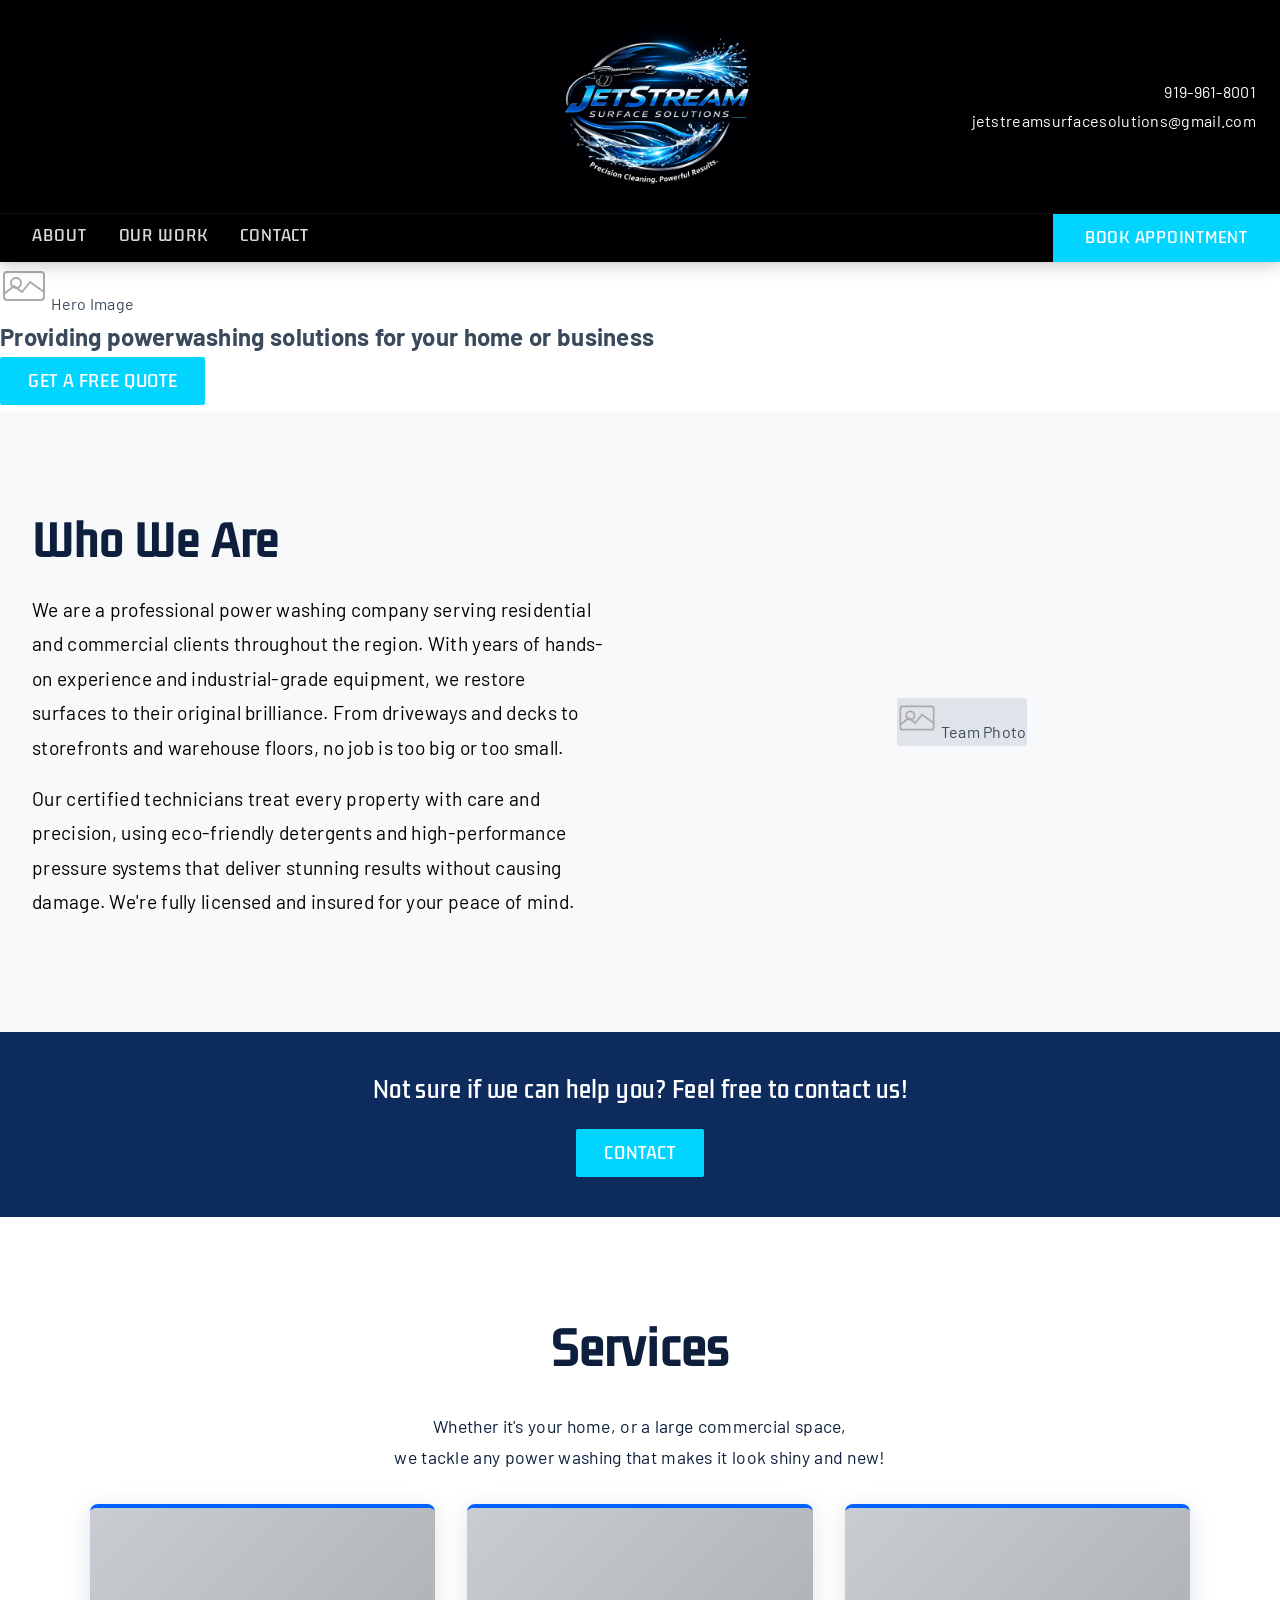
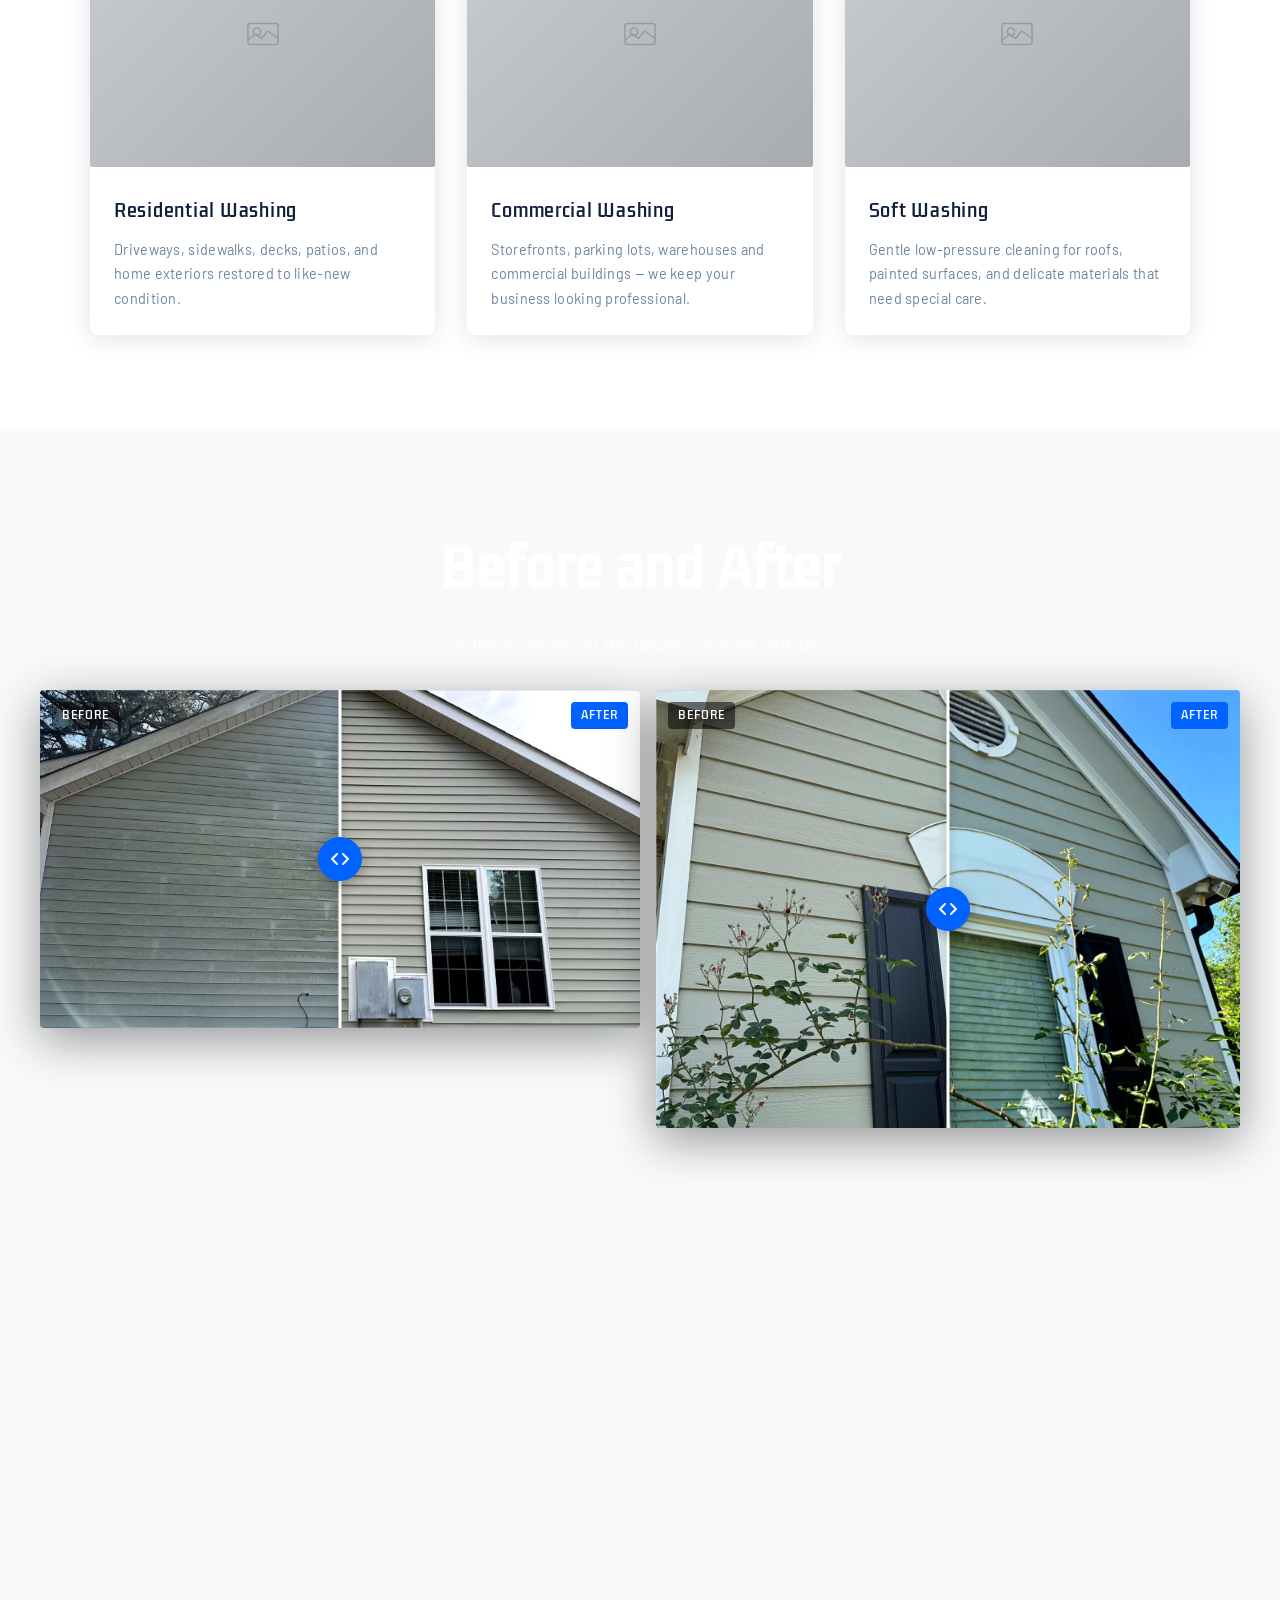
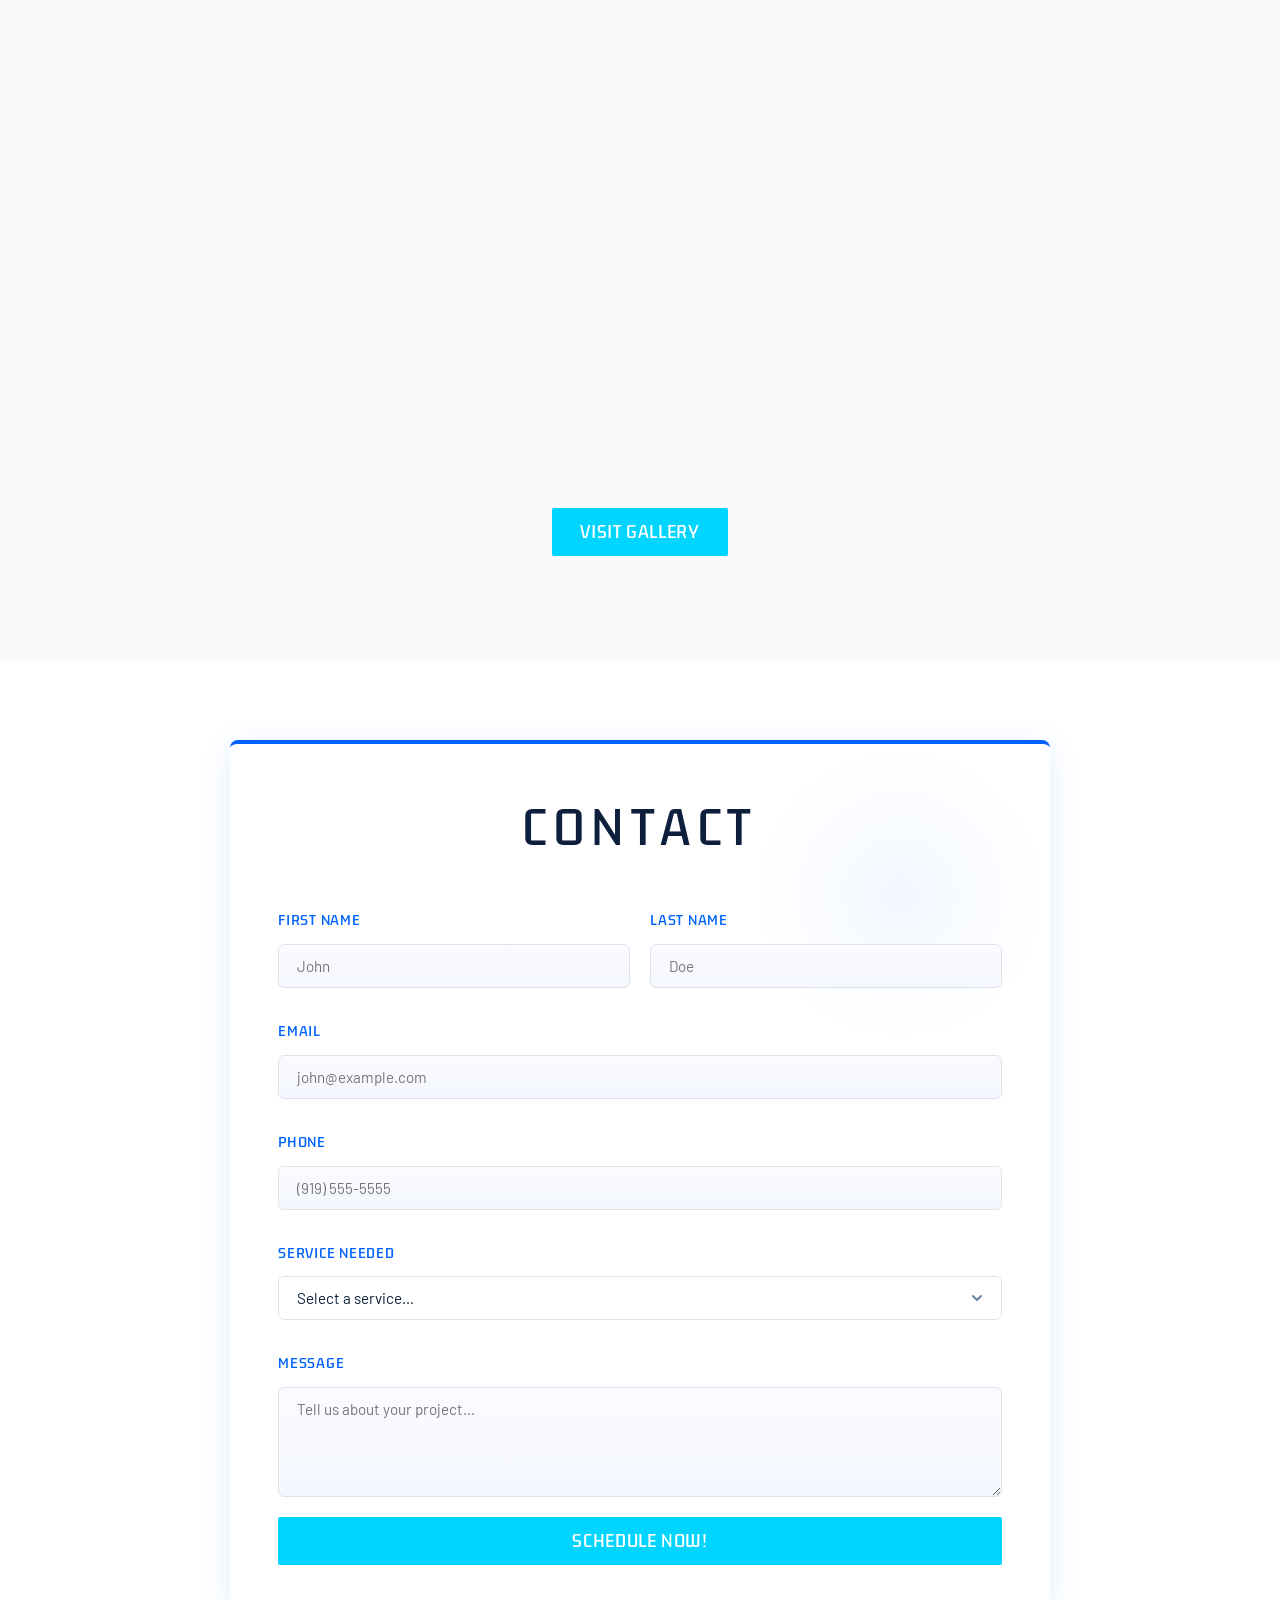
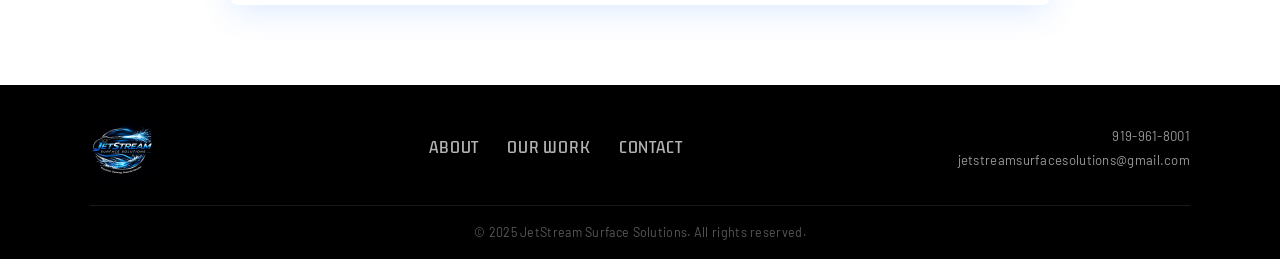
<file: html/index.html>
<!DOCTYPE html>
<html lang="en">
<head>
  <meta charset="UTF-8" />
  <meta name="viewport" content="width=device-width, initial-scale=1.0" />
  <title>JetStream Surface Solutions</title>
  <link rel="preconnect" href="https://fonts.googleapis.com" />
  <link rel="preconnect" href="https://fonts.gstatic.com" crossorigin />
  <link href="https://fonts.googleapis.com/css2?family=Kdam+Thmor+Pro&family=Barlow:wght@400;500;600&display=swap" rel="stylesheet" />
  <link rel="stylesheet" href="../css/home.css" />
    <link rel="stylesheet" href="../css/universal.css" />

</head>
<body>

  <!-- ===== NAVBAR ===== -->
<header class="navbar">
  <div class="navbar__top">
    <div class="navbar__top-left">
      <!-- spacer to balance the contact info on the right -->
    </div>
    <div class="navbar__logo">
        <a href="./index.html">
      <img src="../media/jetstream_surface_solutions_logo.PNG" alt="JetStream Surface Solutions Powerwashing logo" class="navbar__logo-img" />
        </a>
    </div>
    <div class="navbar__contact">
      <span>919-961-8001</span>
      <span>jetstreamsurfacesolutions@gmail.com</span>
    </div>
  </div>
  <nav class="navbar__nav">
    <div class="nav-links">
      <a href="./about.html">About</a>
      <a href="./our_work.html">Our Work</a>
      <a href="./contact.html">Contact</a>
    </div>
    <a href="../html/booking.html" class="btn btn--primary navbar__book-btn">Book Appointment</a>
    <button class="hamburger" id="hamburger" aria-label="Toggle menu" aria-expanded="false">
      <span></span><span></span><span></span>
    </button>
  </nav>
  <div class="mobile-menu" id="mobileMenu">
    <a href="./about.html" class="mobile-menu__link">About</a>
    <a href="./contact.html" class="mobile-menu__link">Contact</a>
    <a href="./our_work.html" class="mobile-menu__link">Our Work</a>
    <a href="../html/booking.html" class="btn btn--primary mobile-menu__cta">Book Appointment</a>
  </div>
</header>

  <!-- ===== HERO ===== -->
  <section class="hero">
    <div class="hero__image-side">
      <div class="hero__img-placeholder">
        <div class="placeholder-content">
          <svg width="48" height="48" viewBox="0 0 48 48" fill="none"><rect x="4" y="10" width="40" height="28" rx="3" stroke="#aaa" stroke-width="2"/><circle cx="16" cy="21" r="5" stroke="#aaa" stroke-width="2"/><path d="M4 32l10-8 8 6 8-10 14 10" stroke="#aaa" stroke-width="2" stroke-linecap="round" stroke-linejoin="round"/></svg>
          <span>Hero Image</span>
        </div>
      </div>
    </div>
    <div class="hero__content">
      <h1 class="hero__headline">Providing powerwashing solutions for your home or business</h1>
      <a href="#quote" class="btn btn--primary hero__cta">Get A Free Quote</a>
    </div>
  </section>

  <!-- ===== WHO WE ARE ===== -->
  <section class="who-we-are" id="about">
    <div class="who-we-are__inner">
      <div class="who-we-are__text">
        <h2 class="section-title">Who We Are</h2>
        <p>We are a professional power washing company serving residential and commercial clients throughout the region. With years of hands-on experience and industrial-grade equipment, we restore surfaces to their original brilliance. From driveways and decks to storefronts and warehouse floors, no job is too big or too small.</p>
        <p>Our certified technicians treat every property with care and precision, using eco-friendly detergents and high-performance pressure systems that deliver stunning results without causing damage. We're fully licensed and insured for your peace of mind.</p>
      </div>
      <div class="who-we-are__image">
        <div class="img-placeholder">
          <div class="placeholder-content">
            <svg width="40" height="40" viewBox="0 0 48 48" fill="none"><rect x="4" y="10" width="40" height="28" rx="3" stroke="#aaa" stroke-width="2"/><circle cx="16" cy="21" r="5" stroke="#aaa" stroke-width="2"/><path d="M4 32l10-8 8 6 8-10 14 10" stroke="#aaa" stroke-width="2" stroke-linecap="round" stroke-linejoin="round"/></svg>
            <span>Team Photo</span>
          </div>
        </div>
      </div>
    </div>
  </section>

  <!-- ===== CONTACT BANNER ===== -->
  <section class="contact-banner">
    <p class="contact-banner__text">Not sure if we can help you? Feel free to contact us!</p>
    <a href="#contact" class="btn btn--primary">Contact</a>
  </section>

  <!-- ===== SERVICES ===== -->
  <section class="services" id="work">
    <h2 class="section-title">Services</h2>
    <p class="section-subtitle">Whether it's your home, or a large commercial space,<br>we tackle any power washing that makes it look shiny and new!</p>
    <div class="services__grid">
      <div class="service-card">
        <div class="service-card__img img-placeholder">
          <div class="placeholder-content">
            <svg width="36" height="36" viewBox="0 0 48 48" fill="none"><rect x="4" y="10" width="40" height="28" rx="3" stroke="#bbb" stroke-width="2"/><circle cx="16" cy="21" r="5" stroke="#bbb" stroke-width="2"/><path d="M4 32l10-8 8 6 8-10 14 10" stroke="#bbb" stroke-width="2" stroke-linecap="round" stroke-linejoin="round"/></svg>
          </div>
        </div>
        <div class="service-card__body">
          <h3>Residential Washing</h3>
          <p>Driveways, sidewalks, decks, patios, and home exteriors restored to like-new condition.</p>
        </div>
      </div>
      <div class="service-card">
        <div class="service-card__img img-placeholder">
          <div class="placeholder-content">
            <svg width="36" height="36" viewBox="0 0 48 48" fill="none"><rect x="4" y="10" width="40" height="28" rx="3" stroke="#bbb" stroke-width="2"/><circle cx="16" cy="21" r="5" stroke="#bbb" stroke-width="2"/><path d="M4 32l10-8 8 6 8-10 14 10" stroke="#bbb" stroke-width="2" stroke-linecap="round" stroke-linejoin="round"/></svg>
          </div>
        </div>
        <div class="service-card__body">
          <h3>Commercial Washing</h3>
          <p>Storefronts, parking lots, warehouses and commercial buildings — we keep your business looking professional.</p>
        </div>
      </div>
      <div class="service-card">
        <div class="service-card__img img-placeholder">
          <div class="placeholder-content">
            <svg width="36" height="36" viewBox="0 0 48 48" fill="none"><rect x="4" y="10" width="40" height="28" rx="3" stroke="#bbb" stroke-width="2"/><circle cx="16" cy="21" r="5" stroke="#bbb" stroke-width="2"/><path d="M4 32l10-8 8 6 8-10 14 10" stroke="#bbb" stroke-width="2" stroke-linecap="round" stroke-linejoin="round"/></svg>
          </div>
        </div>
        <div class="service-card__body">
          <h3>Soft Washing</h3>
          <p>Gentle low-pressure cleaning for roofs, painted surfaces, and delicate materials that need special care.</p>
        </div>
      </div>
    </div>
  </section>

  <!-- ===== BEFORE & AFTER ===== -->
  <section class="before-after">
    <h2 class="section-title section-title--light">Before and After</h2>
    <p class="section-subtitle section-subtitle--light">A few examples of the results you'll get with us!</p>

    <div class="ba-gallery">

      <!-- Slider 1 -->
      <div class="ba-slider" id="slider1">
        <div class="ba-slider__track">
          <div class="ba-slider__after">
            <span class="ba-label ba-label--after">After</span>
            <!-- Backend: replace this div with an <img> tag -->
            <img class="ba-img-blank" id="after1" src="../media/residential_cleaning_6_after.jpg"></img>
          </div>
          <div class="ba-slider__before">
            <span class="ba-label ba-label--before">Before</span>
            <!-- Backend: replace this div with an <img> tag -->
            <img class="ba-img-blank" id="before1" src="../media/residential_cleaning_6_before.jpg"></img>
          </div>
        </div>
        <div class="ba-slider__handle">
          <div class="ba-slider__line"></div>
          <div class="ba-slider__knob">
            <svg width="20" height="20" viewBox="0 0 20 20" fill="none"><path d="M7 5l-5 5 5 5M13 5l5 5-5 5" stroke="white" stroke-width="2" stroke-linecap="round" stroke-linejoin="round"/></svg>
          </div>
        </div>
      </div>
      <!-- Slider 2 -->
      <div class="ba-slider" id="slider2">
        <div class="ba-slider__track">
          <div class="ba-slider__after">
            <span class="ba-label ba-label--after">After</span>
            <!-- Backend: replace this div with an <img> tag -->
            <img class="ba-img-blank" id="after2" src="../media/residential_cleaning_2_after.jpg"></img>
          </div>
          <div class="ba-slider__before">
            <span class="ba-label ba-label--before">Before</span>
            <!-- Backend: replace this div with an <img> tag -->
            <img class="ba-img-blank" id="before2" src="../media/residential_cleaning_2_before.jpg"></img>
          </div>
        </div>
        <div class="ba-slider__handle">
          <div class="ba-slider__line"></div>
          <div class="ba-slider__knob">
            <svg width="20" height="20" viewBox="0 0 20 20" fill="none"><path d="M7 5l-5 5 5 5M13 5l5 5-5 5" stroke="white" stroke-width="2" stroke-linecap="round" stroke-linejoin="round"/></svg>
          </div>
        </div>
      </div>

    </div>

    <a href="#gallery" class="btn btn--primary before-after__cta">Visit Gallery</a>
  </section>

  <!-- ===== CONTACT FORM ===== -->
  <section class="contact-section" id="contact">
    <div class="contact-section__inner">
      <div class="contact-form-box" id="book">
        <h2 class="contact-form-box__title">CONTACT</h2>
        <form class="contact-form" id="contactForm">
          <div class="form-row">
            <div class="form-group">
              <label for="firstName">First Name</label>
              <input type="text" id="firstName" name="firstName" placeholder="John" required />
            </div>
            <div class="form-group">
              <label for="lastName">Last Name</label>
              <input type="text" id="lastName" name="lastName" placeholder="Doe" required />
            </div>
          </div>
          <div class="form-group">
            <label for="email">Email</label>
            <input type="email" id="email" name="email" placeholder="john@example.com" required />
          </div>
          <div class="form-group">
            <label for="phone">Phone</label>
            <input type="tel" id="phone" name="phone" placeholder="(919) 555-5555" />
          </div>
          <div class="form-group">
            <label for="service">Service Needed</label>
            <select id="service" name="service">
              <option value="">Select a service…</option>
              <option value="residential">Residential Washing</option>
              <option value="commercial">Commercial Washing</option>
              <option value="soft">Soft Washing</option>
              <option value="other">Other</option>
            </select>
          </div>
          <div class="form-group">
            <label for="message">Message</label>
            <textarea id="message" name="message" rows="4" placeholder="Tell us about your project…"></textarea>
          </div>
          <button type="submit" class="btn btn--primary btn--full">Schedule Now!</button>
          <div class="form-success" id="formSuccess">Thanks! We'll be in touch soon.</div>
        </form>
      </div>
    </div>
  </section>

  <!-- ===== FOOTER ===== -->
  <footer class="footer">
    <div class="footer__inner">
      <div class="footer__brand">
        <img src="../media/jetstream_surface_solutions_logo.PNG" alt="JetStream Surface Solutions" class="footer__logo-img" />
      </div>
      <div class="footer__links">
        <a href="#about">About</a>
        <a href="#work">Our Work</a>
                <a href="../html/contact.html">Contact</a>
      </div>
      <div class="footer__contact">
      <span>919-961-8001</span>
      <span>jetstreamsurfacesolutions@gmail.com</span>
      </div>
    </div>
    <div class="footer__copy">© 2025 JetStream Surface Solutions. All rights reserved.</div>
  </footer>

  <script src="../js/scripts.js"></script>
</body>
</html>
</file>
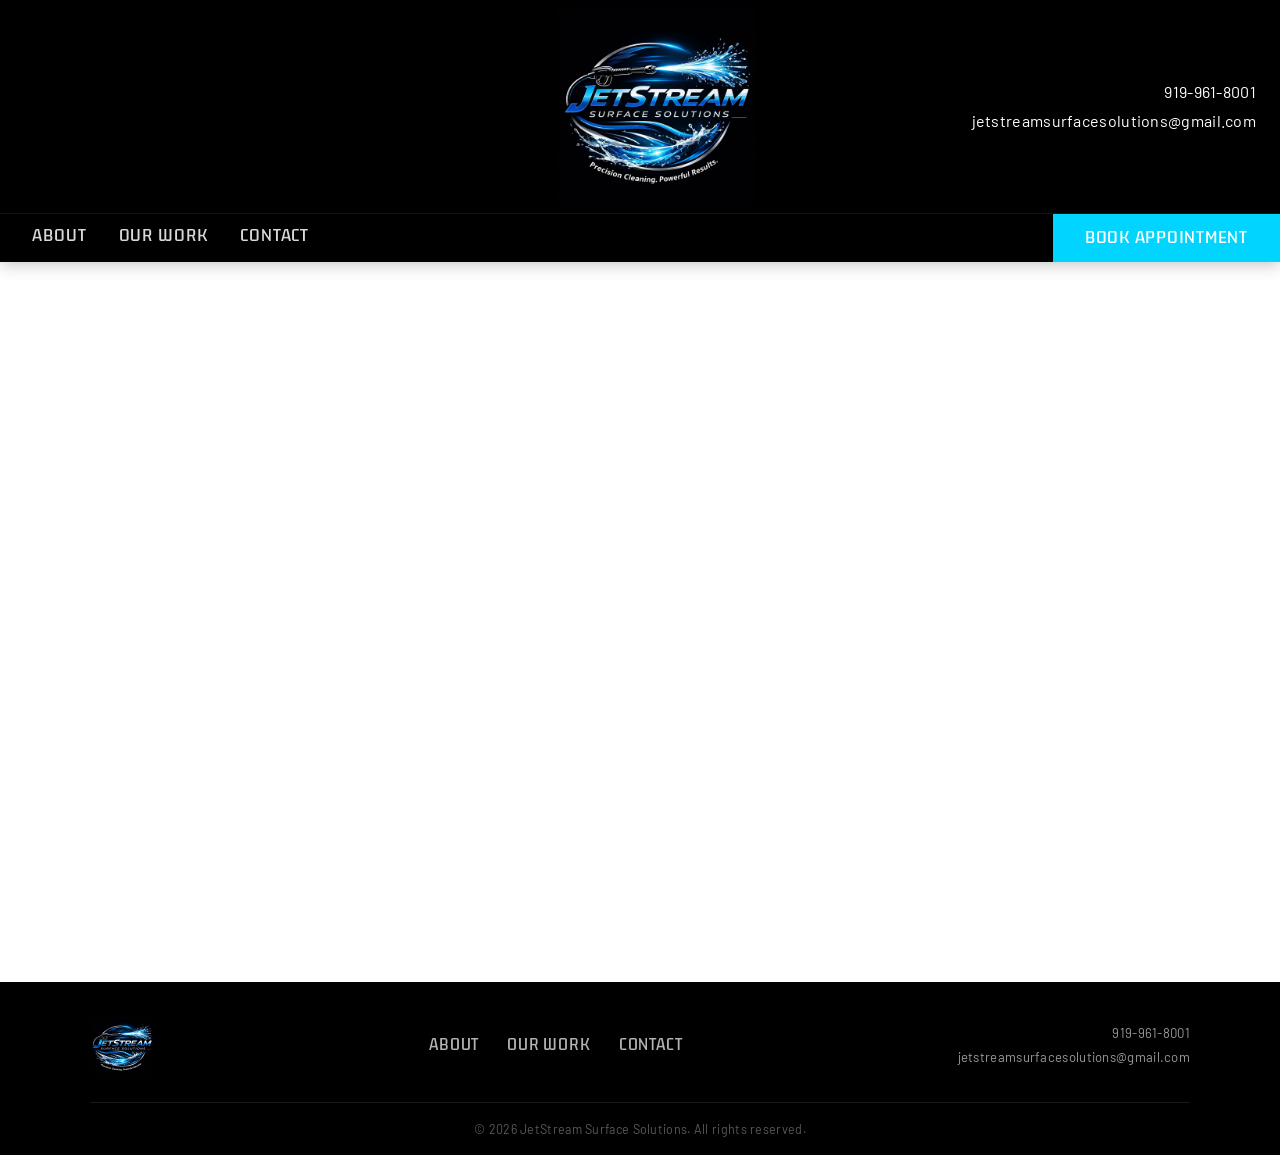
<file: html/booking.html>
<!DOCTYPE html>
<html lang="en">
<head>
    <meta charset="UTF-8">
    <meta name="viewport" content="width=device-width, initial-scale=1.0">
  <link rel="icon" type="image/x-icon" href="../media/jetstream_surface_solutions_logo_transparent.png">

     <link rel="preconnect" href="https://fonts.googleapis.com" />
  <link rel="preconnect" href="https://fonts.gstatic.com" crossorigin />
  <link href="https://fonts.googleapis.com/css2?family=Kdam+Thmor+Pro&family=Barlow:wght@400;500;600&display=swap" rel="stylesheet" />
   <link rel="stylesheet" href="../css/contact.css">
    <link rel="stylesheet" href="../css/universal.css">
    <title>Book an Appointment | </title>
</head>
<body>

  <style>
    .booking-wrapper {
        min-height: 80vh; 
           display: flex;
    flex-direction: column;
    }

    .footer {
          margin-top: auto;
    }

  </style>
   <!-- ===== NAVBAR ===== -->
<header class="navbar">
  <div class="navbar__top">
    <div class="navbar__top-left">
      <!-- spacer to balance the contact info on the right -->
    </div>
    <div class="navbar__logo">
        <a href="../index.html" id="logoLink">
      <img src="../media/jetstream_surface_solutions_logo.webp" alt="JetStream Surface Solutions Powerwashing logo" class="navbar__logo-img" />
        </a>
    </div>
    <div class="navbar__contact">
      <span>919-961-8001</span>
      <span>jetstreamsurfacesolutions@gmail.com</span>
    </div>
  </div>

  <nav class="navbar__nav">
           <a href="../index.html" id="mobileLogoLink">
          <img src="../media/jetstream_surface_solutions_logo.webp" alt="JetStream Surface Solutions Powerwashing logo"  class="navbar__logo-img" />
     </a>

    <div class="nav-links">
      <a href="./about.html">About</a>
      <a href="./our_work.html">Our Work</a>
      <a href="./contact.html">Contact</a>
    </div>
    <a href="./booking.html" class="btn btn--primary navbar__book-btn">Book Appointment</a>
    <button class="hamburger" id="hamburger" aria-label="Toggle menu" aria-expanded="false">
      <span></span><span></span><span></span>
    </button>
  </nav>
  <div class="mobile-menu" id="mobileMenu">
    <a href="./about.html" class="mobile-menu__link">About</a>
    <a href="./contact.html" class="mobile-menu__link">Contact</a>
    <a href="./our_work.html" class="mobile-menu__link">Our Work</a>
    <a href="./booking.html" class="btn btn--primary mobile-menu__cta">Book Appointment</a>
  </div>
</header>
<!-- Calendly inline widget begin -->
 <div class="booking-wrapper">
<div class="calendly-inline-widget" data-url="https://calendly.com/jetstreamsurfacesolutions/1hr" style="min-width:320px;height:700px;"></div>
<script type="text/javascript" src="https://assets.calendly.com/assets/external/widget.js" async></script>
<!-- Calendly inline widget end -->
 </div>


  <!-- ===== FOOTER ===== -->
  <footer class="footer">
    <div class="footer__inner">
      <div class="footer__brand">
        <img src="../media/jetstream_surface_solutions_logo.webp" alt="JetStream Surface Solutions" class="footer__logo-img" />
      </div>
      <div class="footer__links">
        <a href="./about.html">About</a>
        <a href="./our_work.html">Our Work</a>
                <a href="./contact.html">Contact</a>
      </div>
      <div class="footer__contact">
      <span>919-961-8001</span>
      <span>jetstreamsurfacesolutions@gmail.com</span>
      </div>
    </div>
    <div class="footer__copy">© 2026 JetStream Surface Solutions. All rights reserved.</div>
  </footer>

    <script src="../js/scripts.js"></script>
</body>
</html>
</file>
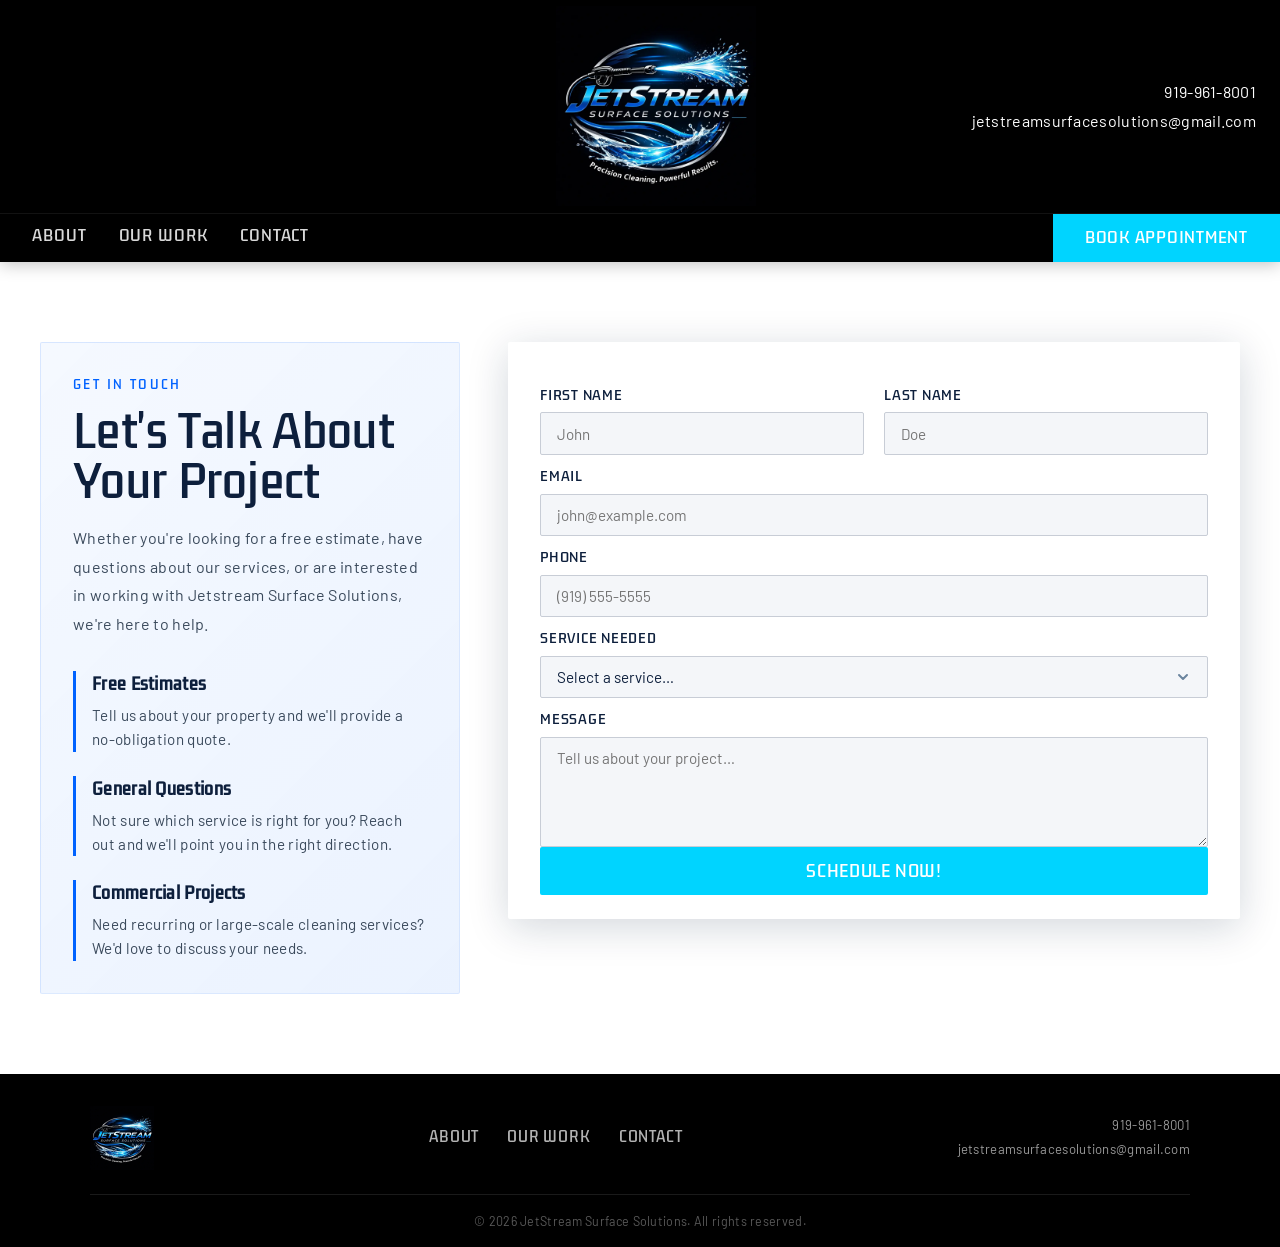
<file: html/contact.html>
<!DOCTYPE html>
<html lang="en">
<head>
    <meta charset="UTF-8">
    <meta name="viewport" content="width=device-width, initial-scale=1.0">
  <link rel="icon" type="image/x-icon" href="../media/jetstream_surface_solutions_logo_transparent.png">
  <meta name = "description" content="Get in contact with Jetstream surface solutions to schedule a pressure washing appointment.">

    <!-- Google Fonts Connections -->
     <link rel="preconnect" href="https://fonts.googleapis.com" />
  <link rel="preconnect" href="https://fonts.gstatic.com" crossorigin />
  <link href="https://fonts.googleapis.com/css2?family=Kdam+Thmor+Pro&family=Barlow:wght@400;500;600&display=swap" rel="stylesheet" />
<!-- Stylesheets -->
  <link rel="stylesheet" href="../css/contact.css">
    <link rel="stylesheet" href="../css/universal.css">

    <title>Contact Us | Power Washing Service Inquiry</title>
</head>

<body>
   <!-- ===== NAVBAR ===== -->
<header class="navbar">
  <div class="navbar__top">
    <div class="navbar__top-left">
      <!-- spacer to balance the contact info on the right -->
    </div>
    <div class="navbar__logo">
        <a href="../index.html" id="logoLink">
      <img src="../media/jetstream_surface_solutions_logo.webp" alt="JetStream Surface Solutions Powerwashing logo" class="navbar__logo-img" />
        </a>
    </div>
    <div class="navbar__contact">
      <span>919-961-8001</span>
      <span>jetstreamsurfacesolutions@gmail.com</span>
    </div>
  </div>

  <nav class="navbar__nav">
           <a href="../index.html" id="mobileLogoLink">
          <img src="../media/jetstream_surface_solutions_logo.webp" alt="JetStream Surface Solutions Powerwashing logo"  class="navbar__logo-img" />
     </a>
    <div class="nav-links">
      <a href="./about.html">About</a>
      <a href="./our_work.html">Our Work</a>
      <a href="./contact.html">Contact</a>
    </div>
    <a href="./booking.html" class="btn btn--primary navbar__book-btn">Book Appointment</a>
    <button class="hamburger" id="hamburger" aria-label="Toggle menu" aria-expanded="false">
      <span></span><span></span><span></span>
    </button>
  </nav>
  <div class="mobile-menu" id="mobileMenu">
    <a href="./about.html" class="mobile-menu__link">About</a>
    <a href="./contact.html" class="mobile-menu__link">Contact</a>
    <a href="./our_work.html" class="mobile-menu__link">Our Work</a>
    <a href="./booking.html" class="btn btn--primary mobile-menu__cta">Book Appointment</a>
  </div>
</header>

<div class="wrapper">

     <!-- ===== CONTACT FORM ===== -->
<section class="contact-section" id="contact">
  <div class="contact-section__inner">

    <div class="contact-sidebar">

      <p class="contact-sidebar__eyebrow">Get In Touch</p>

      <h1 class="contact-sidebar__title">
        Let's Talk About Your Project
      </h1>

      <p class="contact-sidebar__body">
        Whether you're looking for a free estimate, have questions about our
        services, or are interested in working with Jetstream Surface Solutions,
        we're here to help.
      </p>

      <div class="contact-sidebar__items">

        <div class="contact-sidebar__item">
          <h3>Free Estimates</h3>
          <p>
            Tell us about your property and we'll provide a no-obligation quote.
          </p>
        </div>

        <div class="contact-sidebar__item">
          <h3>General Questions</h3>
          <p>
            Not sure which service is right for you? Reach out and we'll point
            you in the right direction.
          </p>
        </div>

        <div class="contact-sidebar__item">
          <h3>Commercial Projects</h3>
          <p>
            Need recurring or large-scale cleaning services? We'd love to
            discuss your needs.
          </p>
        </div>

      </div>

    </div>

      <div class="contact-form-box" id="book">
        <!-- <h2 class="contact-form-box__title">CONTACT</h2> -->
       <form action="https://formsubmit.co/2699ec5dd9b62089e3f9d92dd14c059b" method="POST" />
            <input type="hidden" name="_subject" value="New Inquiry from My Website!">
          <input type="hidden" name="_autoresponse" value="Thank you for reaching out to Jetstream Surface Solutions! We will get back to you as soon as possible.">
          <input type="hidden" name="_template" value="table">
            <div class="form-row">
            <div class="form-group">
              <label for="firstName">First Name</label>
              <input type="text" id="firstName" name="firstName" placeholder="John" required />
            </div>
            <div class="form-group">
              <label for="lastName">Last Name</label>
              <input type="text" id="lastName" name="lastName" placeholder="Doe" required />
            </div>
          </div>
          <div class="form-group">
            <label for="email">Email</label>
            <input type="email" id="email" name="email" placeholder="john@example.com" required />
          </div>
          <div class="form-group">
            <label for="phone">Phone</label>
            <input type="tel" id="phone" name="phone" placeholder="(919) 555-5555" />
          </div>
          <div class="form-group">
            <label for="service">Service Needed</label>
            <select id="service" name="service">
              <option value="">Select a service…</option>
              <option value="residential">Residential Washing</option>
              <option value="commercial">Commercial Washing</option>
              <option value="soft">Soft Washing</option>
              <option value="other">Other</option>
            </select>
          </div>
          <div class="form-group">
            <label for="message">Message</label>
            <textarea id="message" name="message" rows="4" placeholder="Tell us about your project…"></textarea>
          </div>
          <button type="submit" class="btn btn--primary btn--full">Schedule Now!</button>
          <div class="form-success" id="formSuccess">Thanks! We'll be in touch soon.</div>
        </form>
      </div>
    </div>
  </section>
</div>

    <!-- ===== FOOTER ===== -->
  <footer class="footer">
    <div class="footer__inner">
      <div class="footer__brand">
        <img src="../media/jetstream_surface_solutions_logo.webp" alt="JetStream Surface Solutions" class="footer__logo-img" />
      </div>
      <div class="footer__links">
        <a href="./about.html">About</a>
        <a href="./our_work.html">Our Work</a>
                <a href="./contact.html">Contact</a>
      </div>
      <div class="footer__contact">
      <span>919-961-8001</span>
      <span>jetstreamsurfacesolutions@gmail.com</span>
      </div>
    </div>
    <div class="footer__copy">© 2026 JetStream Surface Solutions. All rights reserved.</div>
  </footer>

    <script src="../js/scripts.js"></script>

</body>
</html>
</file>
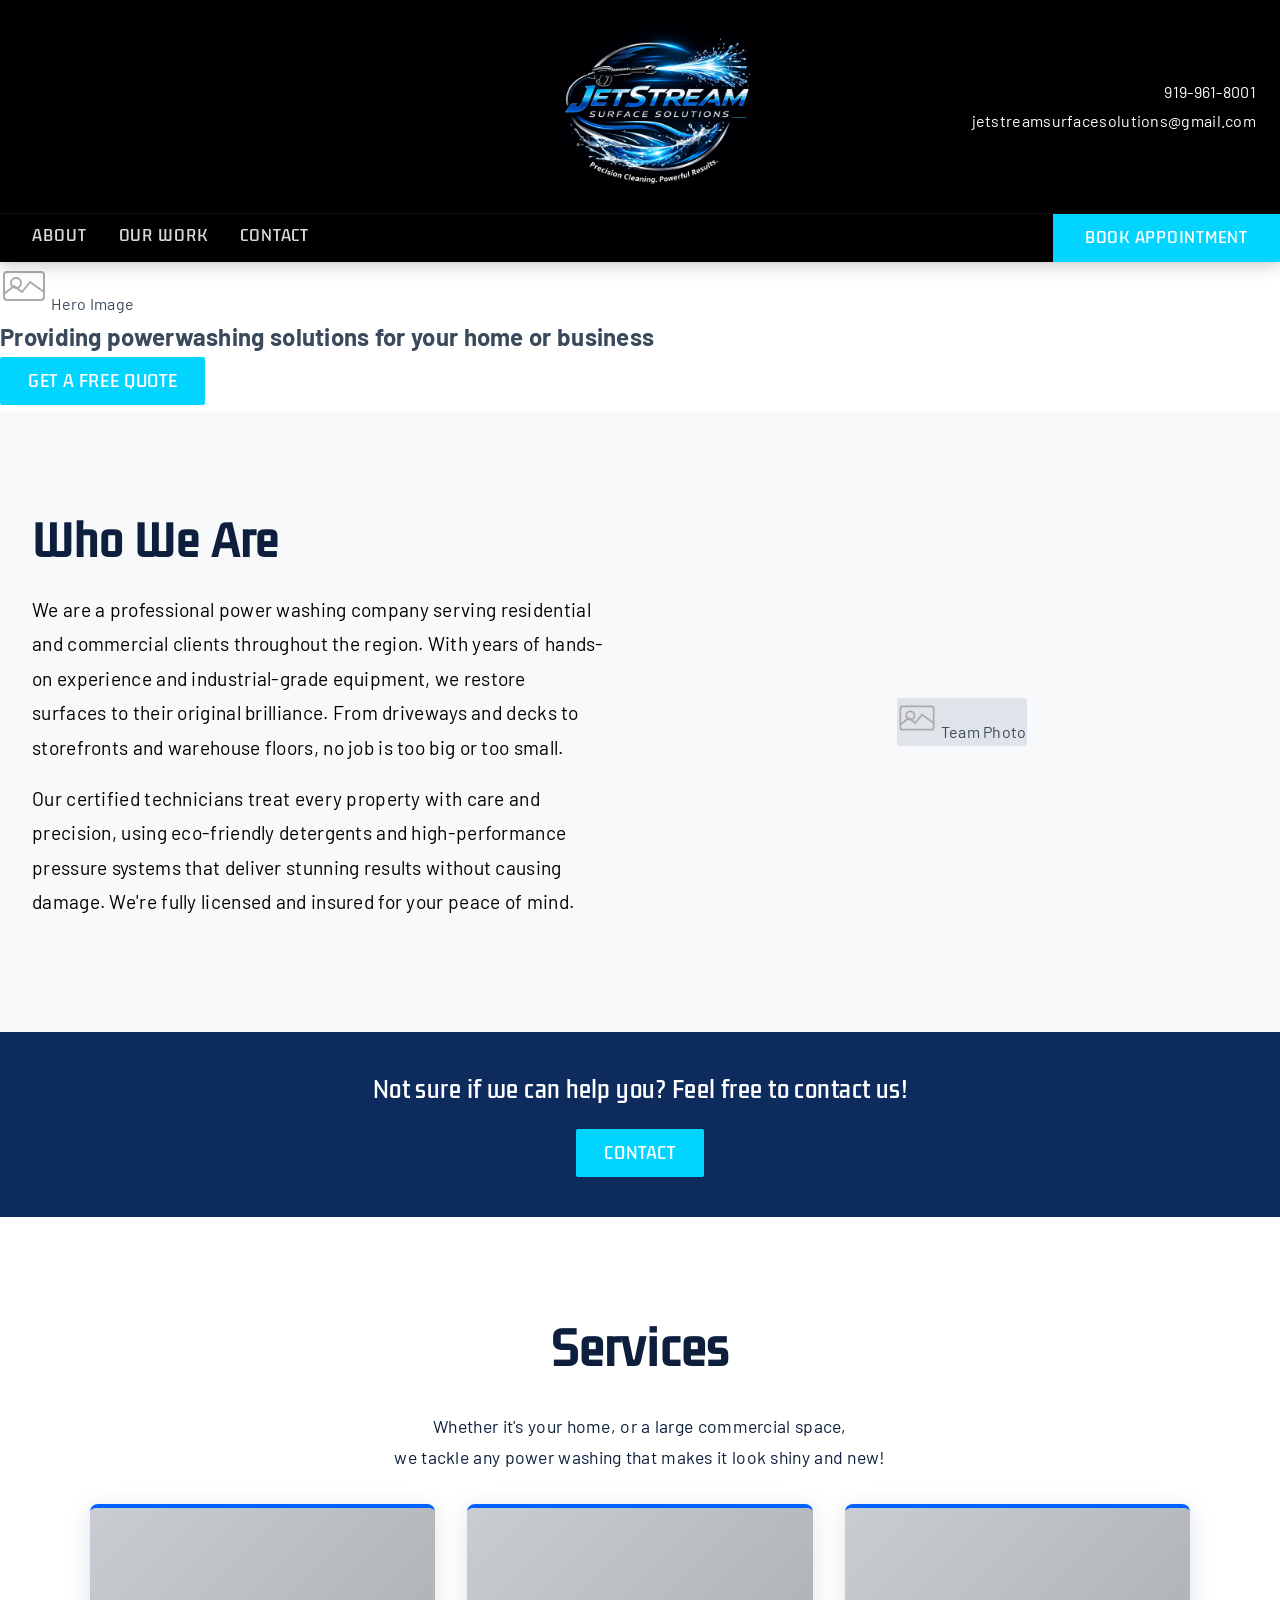
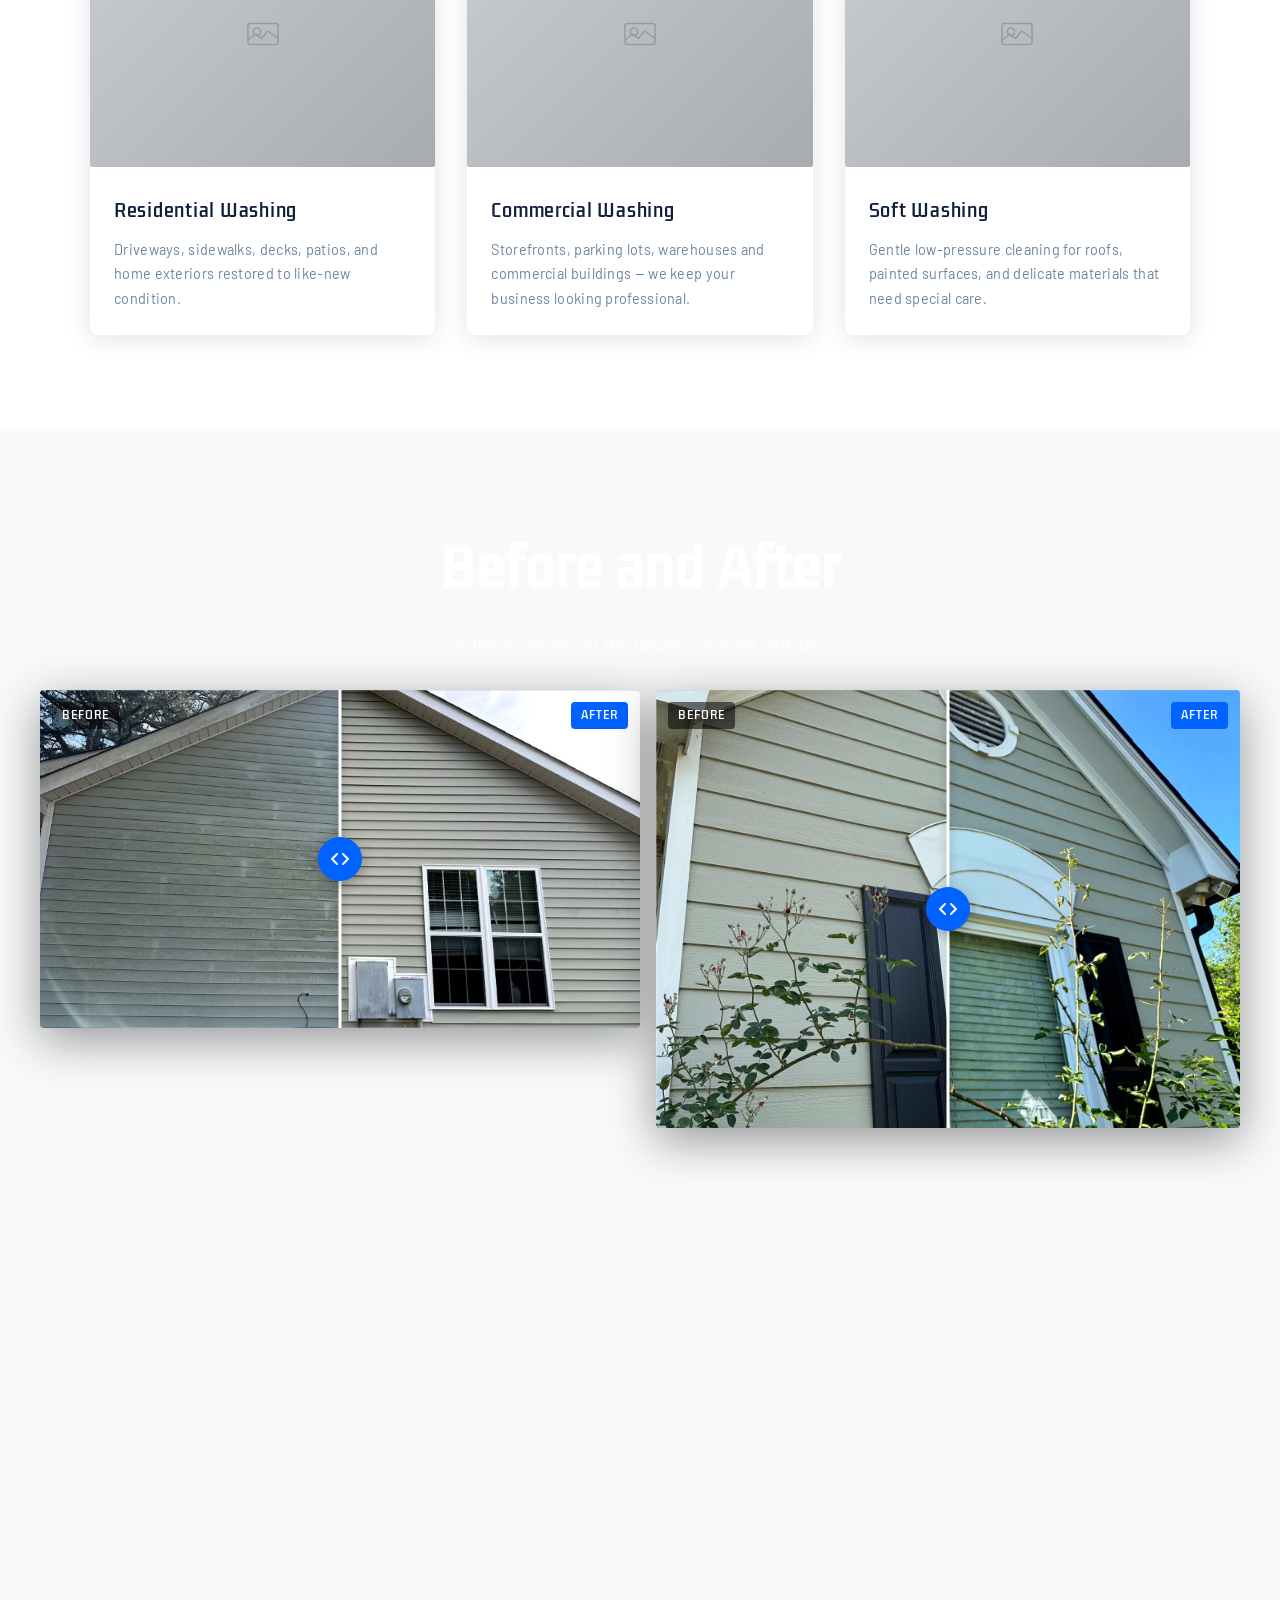
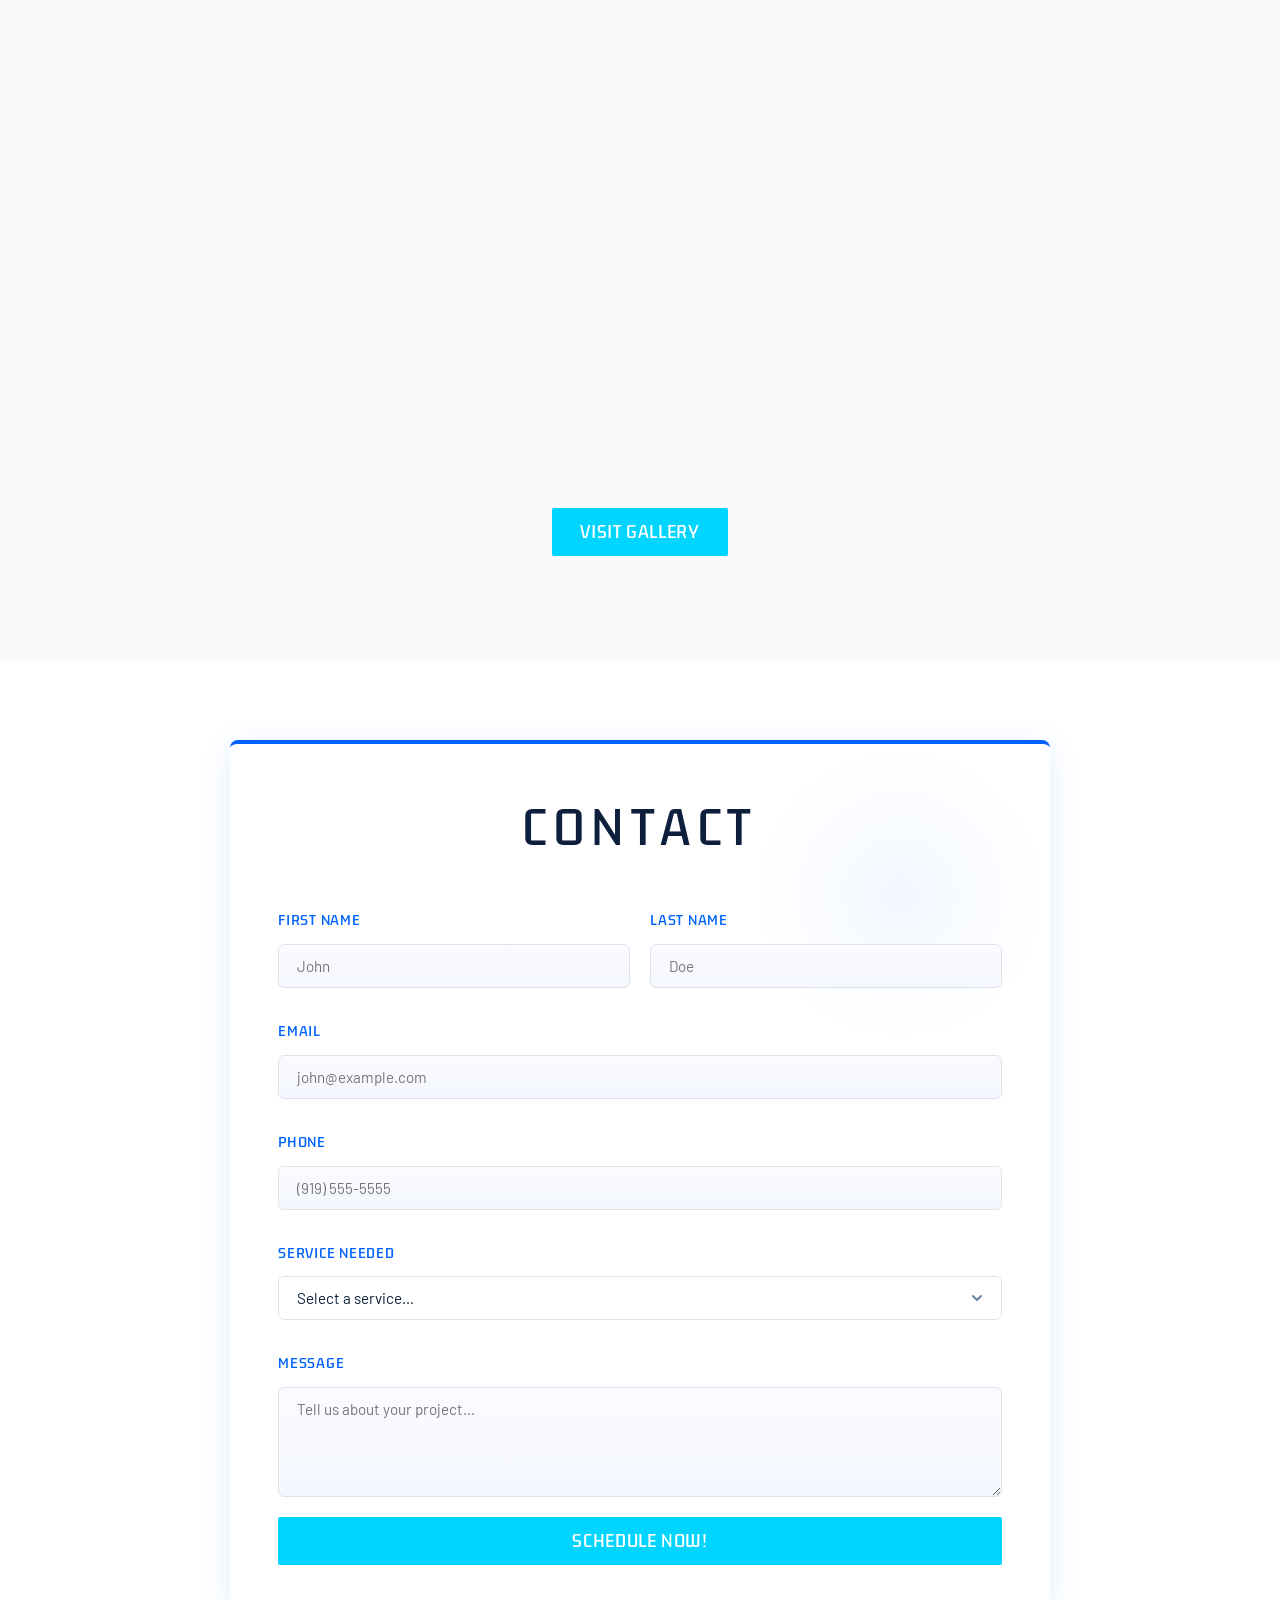
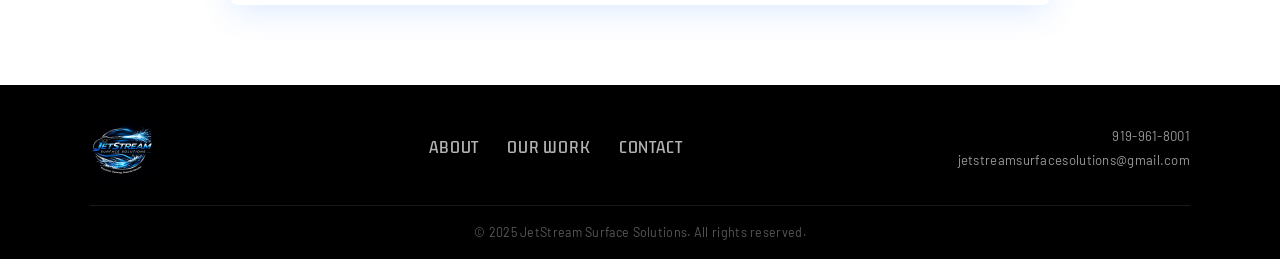
<file: html/home.html>
<!DOCTYPE html>
<html lang="en">
<head>
  <meta charset="UTF-8" />
  <meta name="viewport" content="width=device-width, initial-scale=1.0" />
  <title>JetStream Surface Solutions</title>
  <link rel="preconnect" href="https://fonts.googleapis.com" />
  <link rel="preconnect" href="https://fonts.gstatic.com" crossorigin />
  <link href="https://fonts.googleapis.com/css2?family=Kdam+Thmor+Pro&family=Barlow:wght@400;500;600&display=swap" rel="stylesheet" />
  <link rel="stylesheet" href="../css/home.css" />
    <link rel="stylesheet" href="../css/universal.css" />

</head>
<body>

  <!-- ===== NAVBAR ===== -->
<header class="navbar">
  <div class="navbar__top">
    <div class="navbar__top-left">
      <!-- spacer to balance the contact info on the right -->
    </div>
    <div class="navbar__logo">
        <a href="./home.html">
      <img src="../media/jetstream_surface_solutions_logo.PNG" alt="JetStream Surface Solutions Powerwashing logo" class="navbar__logo-img" />
        </a>
    </div>
    <div class="navbar__contact">
      <span>919-961-8001</span>
      <span>jetstreamsurfacesolutions@gmail.com</span>
    </div>
  </div>
  <nav class="navbar__nav">
    <div class="nav-links">
      <a href="./about.html">About</a>
      <a href="./our_work.html">Our Work</a>
      <a href="./contact.html">Contact</a>
    </div>
    <a href="../html/booking.html" class="btn btn--primary navbar__book-btn">Book Appointment</a>
    <button class="hamburger" id="hamburger" aria-label="Toggle menu" aria-expanded="false">
      <span></span><span></span><span></span>
    </button>
  </nav>
  <div class="mobile-menu" id="mobileMenu">
    <a href="./about.html" class="mobile-menu__link">About</a>
    <a href="./contact.html" class="mobile-menu__link">Contact</a>
    <a href="./our_work.html" class="mobile-menu__link">Our Work</a>
    <a href="../html/booking.html" class="btn btn--primary mobile-menu__cta">Book Appointment</a>
  </div>
</header>

  <!-- ===== HERO ===== -->
  <section class="hero">
    <div class="hero__image-side">
      <div class="hero__img-placeholder">
        <div class="placeholder-content">
          <svg width="48" height="48" viewBox="0 0 48 48" fill="none"><rect x="4" y="10" width="40" height="28" rx="3" stroke="#aaa" stroke-width="2"/><circle cx="16" cy="21" r="5" stroke="#aaa" stroke-width="2"/><path d="M4 32l10-8 8 6 8-10 14 10" stroke="#aaa" stroke-width="2" stroke-linecap="round" stroke-linejoin="round"/></svg>
          <span>Hero Image</span>
        </div>
      </div>
    </div>
    <div class="hero__content">
      <h1 class="hero__headline">Providing powerwashing solutions for your home or business</h1>
      <a href="#quote" class="btn btn--primary hero__cta">Get A Free Quote</a>
    </div>
  </section>

  <!-- ===== WHO WE ARE ===== -->
  <section class="who-we-are" id="about">
    <div class="who-we-are__inner">
      <div class="who-we-are__text">
        <h2 class="section-title">Who We Are</h2>
        <p>We are a professional power washing company serving residential and commercial clients throughout the region. With years of hands-on experience and industrial-grade equipment, we restore surfaces to their original brilliance. From driveways and decks to storefronts and warehouse floors, no job is too big or too small.</p>
        <p>Our certified technicians treat every property with care and precision, using eco-friendly detergents and high-performance pressure systems that deliver stunning results without causing damage. We're fully licensed and insured for your peace of mind.</p>
      </div>
      <div class="who-we-are__image">
        <div class="img-placeholder">
          <div class="placeholder-content">
            <svg width="40" height="40" viewBox="0 0 48 48" fill="none"><rect x="4" y="10" width="40" height="28" rx="3" stroke="#aaa" stroke-width="2"/><circle cx="16" cy="21" r="5" stroke="#aaa" stroke-width="2"/><path d="M4 32l10-8 8 6 8-10 14 10" stroke="#aaa" stroke-width="2" stroke-linecap="round" stroke-linejoin="round"/></svg>
            <span>Team Photo</span>
          </div>
        </div>
      </div>
    </div>
  </section>

  <!-- ===== CONTACT BANNER ===== -->
  <section class="contact-banner">
    <p class="contact-banner__text">Not sure if we can help you? Feel free to contact us!</p>
    <a href="#contact" class="btn btn--primary">Contact</a>
  </section>

  <!-- ===== SERVICES ===== -->
  <section class="services" id="work">
    <h2 class="section-title">Services</h2>
    <p class="section-subtitle">Whether it's your home, or a large commercial space,<br>we tackle any power washing that makes it look shiny and new!</p>
    <div class="services__grid">
      <div class="service-card">
        <div class="service-card__img img-placeholder">
          <div class="placeholder-content">
            <svg width="36" height="36" viewBox="0 0 48 48" fill="none"><rect x="4" y="10" width="40" height="28" rx="3" stroke="#bbb" stroke-width="2"/><circle cx="16" cy="21" r="5" stroke="#bbb" stroke-width="2"/><path d="M4 32l10-8 8 6 8-10 14 10" stroke="#bbb" stroke-width="2" stroke-linecap="round" stroke-linejoin="round"/></svg>
          </div>
        </div>
        <div class="service-card__body">
          <h3>Residential Washing</h3>
          <p>Driveways, sidewalks, decks, patios, and home exteriors restored to like-new condition.</p>
        </div>
      </div>
      <div class="service-card">
        <div class="service-card__img img-placeholder">
          <div class="placeholder-content">
            <svg width="36" height="36" viewBox="0 0 48 48" fill="none"><rect x="4" y="10" width="40" height="28" rx="3" stroke="#bbb" stroke-width="2"/><circle cx="16" cy="21" r="5" stroke="#bbb" stroke-width="2"/><path d="M4 32l10-8 8 6 8-10 14 10" stroke="#bbb" stroke-width="2" stroke-linecap="round" stroke-linejoin="round"/></svg>
          </div>
        </div>
        <div class="service-card__body">
          <h3>Commercial Washing</h3>
          <p>Storefronts, parking lots, warehouses and commercial buildings — we keep your business looking professional.</p>
        </div>
      </div>
      <div class="service-card">
        <div class="service-card__img img-placeholder">
          <div class="placeholder-content">
            <svg width="36" height="36" viewBox="0 0 48 48" fill="none"><rect x="4" y="10" width="40" height="28" rx="3" stroke="#bbb" stroke-width="2"/><circle cx="16" cy="21" r="5" stroke="#bbb" stroke-width="2"/><path d="M4 32l10-8 8 6 8-10 14 10" stroke="#bbb" stroke-width="2" stroke-linecap="round" stroke-linejoin="round"/></svg>
          </div>
        </div>
        <div class="service-card__body">
          <h3>Soft Washing</h3>
          <p>Gentle low-pressure cleaning for roofs, painted surfaces, and delicate materials that need special care.</p>
        </div>
      </div>
    </div>
  </section>

  <!-- ===== BEFORE & AFTER ===== -->
  <section class="before-after">
    <h2 class="section-title section-title--light">Before and After</h2>
    <p class="section-subtitle section-subtitle--light">A few examples of the results you'll get with us!</p>

    <div class="ba-gallery">

      <!-- Slider 1 -->
      <div class="ba-slider" id="slider1">
        <div class="ba-slider__track">
          <div class="ba-slider__after">
            <span class="ba-label ba-label--after">After</span>
            <!-- Backend: replace this div with an <img> tag -->
            <img class="ba-img-blank" id="after1" src="../media/residential_cleaning_6_after.jpg"></img>
          </div>
          <div class="ba-slider__before">
            <span class="ba-label ba-label--before">Before</span>
            <!-- Backend: replace this div with an <img> tag -->
            <img class="ba-img-blank" id="before1" src="../media/residential_cleaning_6_before.jpg"></img>
          </div>
        </div>
        <div class="ba-slider__handle">
          <div class="ba-slider__line"></div>
          <div class="ba-slider__knob">
            <svg width="20" height="20" viewBox="0 0 20 20" fill="none"><path d="M7 5l-5 5 5 5M13 5l5 5-5 5" stroke="white" stroke-width="2" stroke-linecap="round" stroke-linejoin="round"/></svg>
          </div>
        </div>
      </div>
      <!-- Slider 2 -->
      <div class="ba-slider" id="slider2">
        <div class="ba-slider__track">
          <div class="ba-slider__after">
            <span class="ba-label ba-label--after">After</span>
            <!-- Backend: replace this div with an <img> tag -->
            <img class="ba-img-blank" id="after2" src="../media/residential_cleaning_2_after.jpg"></img>
          </div>
          <div class="ba-slider__before">
            <span class="ba-label ba-label--before">Before</span>
            <!-- Backend: replace this div with an <img> tag -->
            <img class="ba-img-blank" id="before2" src="../media/residential_cleaning_2_before.jpg"></img>
          </div>
        </div>
        <div class="ba-slider__handle">
          <div class="ba-slider__line"></div>
          <div class="ba-slider__knob">
            <svg width="20" height="20" viewBox="0 0 20 20" fill="none"><path d="M7 5l-5 5 5 5M13 5l5 5-5 5" stroke="white" stroke-width="2" stroke-linecap="round" stroke-linejoin="round"/></svg>
          </div>
        </div>
      </div>

    </div>

    <a href="#gallery" class="btn btn--primary before-after__cta">Visit Gallery</a>
  </section>

  <!-- ===== CONTACT FORM ===== -->
  <section class="contact-section" id="contact">
    <div class="contact-section__inner">
      <div class="contact-form-box" id="book">
        <h2 class="contact-form-box__title">CONTACT</h2>
        <form class="contact-form" id="contactForm">
          <div class="form-row">
            <div class="form-group">
              <label for="firstName">First Name</label>
              <input type="text" id="firstName" name="firstName" placeholder="John" required />
            </div>
            <div class="form-group">
              <label for="lastName">Last Name</label>
              <input type="text" id="lastName" name="lastName" placeholder="Doe" required />
            </div>
          </div>
          <div class="form-group">
            <label for="email">Email</label>
            <input type="email" id="email" name="email" placeholder="john@example.com" required />
          </div>
          <div class="form-group">
            <label for="phone">Phone</label>
            <input type="tel" id="phone" name="phone" placeholder="(919) 555-5555" />
          </div>
          <div class="form-group">
            <label for="service">Service Needed</label>
            <select id="service" name="service">
              <option value="">Select a service…</option>
              <option value="residential">Residential Washing</option>
              <option value="commercial">Commercial Washing</option>
              <option value="soft">Soft Washing</option>
              <option value="other">Other</option>
            </select>
          </div>
          <div class="form-group">
            <label for="message">Message</label>
            <textarea id="message" name="message" rows="4" placeholder="Tell us about your project…"></textarea>
          </div>
          <button type="submit" class="btn btn--primary btn--full">Schedule Now!</button>
          <div class="form-success" id="formSuccess">Thanks! We'll be in touch soon.</div>
        </form>
      </div>
    </div>
  </section>

  <!-- ===== FOOTER ===== -->
  <footer class="footer">
    <div class="footer__inner">
      <div class="footer__brand">
        <img src="../media/jetstream_surface_solutions_logo.PNG" alt="JetStream Surface Solutions" class="footer__logo-img" />
      </div>
      <div class="footer__links">
        <a href="#about">About</a>
        <a href="#work">Our Work</a>
                <a href="../html/contact.html">Contact</a>
      </div>
      <div class="footer__contact">
      <span>919-961-8001</span>
      <span>jetstreamsurfacesolutions@gmail.com</span>
      </div>
    </div>
    <div class="footer__copy">© 2025 JetStream Surface Solutions. All rights reserved.</div>
  </footer>

  <script src="../js/scripts.js"></script>
</body>
</html>
</file>
<file: css/home.css>
/* =============================================
   CSS VARIABLES & RESET
   ============================================= */
:root {
  --blue: #0062FF;
  --blue-dark: #0048cc;
  --navy: #0D2B5D;
  --navy-mid: #1a2e50;
  --slate: #6b849e;
  --slate-light: #8fa4bb;
  --white: #ffffff;
  --off-white: #f4f6f9;
  --gray-light: #e0e4ea;
  --gray-mid: #c8cdd6;
  --text-dark: #0d1f3c;
  --text-body: #000000;
  --text-muted: #6b849e;
  --font-display: 'Kdam Thmor Pro', sans-serif;
  --font-body: 'Barlow', sans-serif;
  --radius: 6px;
  --shadow: 0 4px 24px rgba(13,31,60,0.12);
  --shadow-lg: 0 8px 40px rgba(13,31,60,0.18);
}

/* =============================================
   ANIMATIONS & TRANSITIONS
   ============================================= */
@keyframes fadeInUp {
  from {
    opacity: 0;
    transform: translateY(20px);
  }
  to {
    opacity: 1;
    transform: translateY(0);
  }
}

@keyframes slideInLeft {
  from {
    opacity: 0;
    transform: translateX(-30px);
  }
  to {
    opacity: 1;
    transform: translateX(0);
  }
}

@keyframes slideInRight {
  from {
    opacity: 0;
    transform: translateX(30px);
  }
  to {
    opacity: 1;
    transform: translateX(0);
  }
}

@keyframes pulse {
  0%, 100% {
    opacity: 1;
  }
  50% {
    opacity: 0.7;
  }
}

* {
  scroll-behavior: smooth;
}

/* =============================================
   TRUST BADGES
   ============================================= */
.trust-badges {
  display: flex;
  align-items: center;
  justify-content: center;
  gap: 2rem;
  flex-wrap: wrap;
  margin-top: 1.5rem;
}
.trust-badge {
  display: flex;
  align-items: center;
  gap: 0.6rem;
  font-size: 0.85rem;
  color: rgba(255, 255, 255, 0.85);
  font-family: var(--font-body);
  font-weight: 500;
}
.trust-badge i {
  font-size: 1.1rem;
  color: var(--white);
}

/* =============================================
   WHO WE ARE
   ============================================= */
.who-we-are {
  padding: 6rem 2rem;
  background: #f8f9fa;
  overflow: visible;
}
.who-we-are__inner {
  max-width: 1600px;
  margin: 0 auto;
  display: grid;
  grid-template-columns: 1fr 1fr;
  gap: 4.5rem;
  align-items: center;
}

.who-we-are__eyebrow {
  font-family: var(--font-body);
  font-size: 0.75rem;
  letter-spacing: 0.12em;
  text-transform: uppercase;
  color: var(--blue);
  margin-bottom: 0.8rem;
  font-weight: 600;
}

.who-we-are__text .section-title::after {
  display: none;
}
.who-we-are__text p {
  font-size: 1.2rem;
  color: black;
  line-height: 1.8;
  margin-bottom: 1rem;
}

.who-we-are__highlights {
  list-style: none;
  display: flex;
  flex-direction: column;
  gap: 0.65rem;
  margin-top: 1.5rem;
}
.who-we-are__highlights li {
  display: flex;
  align-items: center;
  gap: 0.65rem;
  font-family: var(--font-body);
  font-size: 0.9rem;
  font-weight: 500;
  color: var(--text-dark);
}
.who-we-are__highlights i {
  display: flex;
  align-items: center;
  justify-content: center;
  width: 16px;
  height: 16px;
  border-radius: 50%;
  background: #00D4FF;
  color: var(--white);
  font-size: 0.5rem;
  flex-shrink: 0;
}

/* Image side */
.who-we-are__image {
  position: relative;
  max-width: 1680px;
  margin: 0 auto;
}
.who-we-are__image-frame {
  position: relative;
  border-radius: 4px;
  overflow: hidden;
  box-shadow: 0 8px 32px rgba(13, 31, 60, 0.15);
  aspect-ratio: 4/3;
  z-index: 2;
}
.who-we-are__image-frame img {
  width: 100%;
  height: 100%;
  object-fit: cover;
  display: block;
  transition: transform 0.5s ease;
}

/* Offset accent panel behind the photo */
.who-we-are__image::before {
  display: none;
}

/* Floating stat badge */
.who-we-are__badge {
  position: absolute;
  left: 1rem;
  bottom: 1rem;
  z-index: 4;
  background: var(--white);
  border-radius: 4%;
  box-shadow: 0 4px 20px rgba(13, 31, 60, 0.15);
  padding: 1.25rem 1.5rem;
  display: flex;
  flex-direction: column;
  align-items: center;
  gap: 0.5rem;
  text-align: center;
}
.who-we-are__badge-num {
  font-family: var(--font-display);
  font-size: 1.8rem;
  color: var(--blue);
  line-height: 1;
  font-weight: 700;
}
.who-we-are__badge-label {
  font-family: var(--font-body);
  font-size: 0.7rem;
  font-weight: 600;
  letter-spacing: 0.04em;
  text-transform: uppercase;
  color: var(--text-dark);
  line-height: 1.4;
}

/* ── Mobile ── */
@media (max-width: 768px) {
  .who-we-are { padding: 3.5rem 1.25rem; }
  .who-we-are__inner { grid-template-columns: 1fr; gap: 3rem; }
  .who-we-are__text { text-align: center; }
  .who-we-are__text .section-title::after { left: 50%; transform: translateX(-50%); }
  .who-we-are__highlights { align-items: center; }
  .who-we-are__image { max-width: 420px; }
  .who-we-are__image::before { top: -0.85rem; right: -0.85rem; }
  .who-we-are__badge { left: -0.75rem; bottom: -1rem; padding: 0.85rem 1rem; }
  .who-we-are__badge-num { font-size: 1.5rem; }
  .who-we-are__badge-label { font-size: 0.65rem; }
}


/* =============================================
   SERVICES
   ============================================= */
.services {
  padding: 6rem 2rem;
  background: var(--white);
  text-align: center;
}

.services .section-title {
    margin-bottom: 1.5rem;
  font-size: 2.8rem;
  font-weight: 600;
  color: var(--text-dark);
}
.services__grid {
  max-width: 1100px;
  margin: 0 auto;
  display: grid;
  grid-template-columns: repeat(3, 1fr);
  gap: 2rem;
}
.service-card {
  border-radius: 8px;
  overflow: hidden;
  box-shadow: var(--shadow);
  transition: all 0.3s cubic-bezier(0.4, 0, 0.2, 1);
  background: var(--white);
  text-align: left;
  border-top: 4px solid var(--blue);
  position: relative;
}
.service-card:hover {
  transform: translateY(-8px) scale(1.01);
  box-shadow: var(--shadow-lg);
  border-top-width: 5px;
}
.service-card__img {
  width: 100%;
  aspect-ratio: 4/3;
  border-radius: 0;
  position: relative;
  overflow: hidden;
}
.service-card__img::after {
  content: '';
  position: absolute;
  inset: 0;
  background: linear-gradient(135deg, rgba(0,0,0,0.1) 0%, rgba(0,0,0,0.25) 100%);
  pointer-events: none;
}
.service-card__body {
  padding: 1.75rem 1.5rem 1.5rem;
  display: flex;
  flex-direction: column;
  gap: 0.75rem;
}
.service-card__icon {
  display: inline-flex;
  align-items: center;
  justify-content: center;
  width: 36px;
  height: 36px;
  border-radius: 6px;
  font-size: 1.4rem;
  margin-bottom: 0.5rem;
}
.service-card__icon { background: transparent; color: var(--blue); }
.service-card__body h3 {
  font-family: var(--font-display);
  font-size: 1.15rem;
  font-weight: 400;
  color: var(--text-dark);
  letter-spacing: 0.04em;
  margin: 0;
}
.service-card__body p {
  font-size: 0.9rem;
  color: var(--text-muted);
  line-height: 1.7;
  margin: 0;
}
/* =============================================
   CONTACT BANNER
   ============================================= */
.contact-banner {
  background: linear-gradient(to right, var(--navy) 0%, var(--navy) 100%); /* W3C, IE10+, FF16+, Chrome26+, Opera12+, Safari7+ */
  padding: 2.5rem 2rem;
  display: flex;
  flex-direction: column;
  align-items: center;
  gap: 1.25rem;
  text-align: center;

}
.contact-banner__text {
  font-family: var(--font-display);
  font-size: clamp(1rem, 2.5vw, 1.4rem);
  font-weight: 400;
  color: var(--white);
  letter-spacing: 0.02em;
}



/* =============================================
   BEFORE & AFTER
   ============================================= */
.before-after {
  background: #f8f9fa;
  padding: 6rem 2rem;
  text-align: center;
}
.before-after .section-title { font-size: clamp(2rem, 5vw, 3.2rem); }
.ba-gallery {
  max-width: 1200px;
  margin: 0 auto 2.5rem;
  display: grid;
  grid-template-columns: repeat(2, 1fr);
  grid-template-rows: repeat(3, 1fr);
  gap: 2rem;
}
.ba-gallery .ba-slider:first-child {
  grid-column: 1 / 1;
  max-width: 600px;
  margin: 0 auto 1.5rem;
  aspect-ratio: 16/9;
}
.ba-slider {
  position: relative;
  border-radius: 4px;
  overflow: hidden;
  aspect-ratio: 4/3;
  cursor: col-resize;
  box-shadow: 0 12px 48px rgba(0,0,0,0.4);
  user-select: none;
  background: rgba(0,0,0,0.25);
  transition: all 0.3s cubic-bezier(0.4, 0, 0.2, 1);
}
.ba-slider:hover {
  box-shadow: 0 16px 56px rgba(0,0,0,0.5);
  transform: scale(1.01);
}
.ba-slider__track { position: relative; width: 100%; height: 100%; }
.ba-slider__after,
.ba-slider__before {
  position: absolute;
  inset: 0;
  overflow: hidden;
}
.ba-slider__before { clip-path: inset(0 50% 0 0); }
.ba-slider__after  { clip-path: inset(0 0 0 50%); }

/* Blank image slots — backend replaces with <img> tags */
.ba-img-blank {
  width: 100%;
  height: 100%;
  background: rgba(0,0,0,0.2);
  object-fit: cover;
}
.ba-img-blank img {
  width: 100%;
  height: 100%;
  object-fit: cover;
  display: block;
}

.ba-label {
  position: absolute;
  top: 0.75rem;
  font-family: var(--font-display);
  font-size: 0.7rem;
  font-weight: 400;
  letter-spacing: 0.1em;
  text-transform: uppercase;
  padding: 0.25rem 0.6rem;
  border-radius: 4px;
  z-index: 4;
  pointer-events: none;
}
.ba-label--after { right: 0.75rem; background: var(--blue); color: white; }
.ba-label--before { left: 0.75rem; background: rgba(0,0,0,0.55); color: white; }

.ba-slider__handle {
  position: absolute;
  inset: 0;
  z-index: 10;
  pointer-events: none;
  --pos: 50%;
}
.ba-slider__line {
  position: absolute;
  top: 0; bottom: 0;
  left: var(--pos);
  transform: translateX(-50%);
  width: 3px;
  background: var(--white);
  box-shadow: 0 0 8px rgba(0,0,0,0.3);
}
.ba-slider__knob {
  position: absolute;
  top: 50%;
  left: var(--pos);
  transform: translate(-50%, -50%);
  width: 44px;
  height: 44px;
  border-radius: 50%;
  background: var(--blue);
  display: flex;
  align-items: center;
  justify-content: center;
  box-shadow: 0 4px 16px rgba(0,0,0,0.3);
  pointer-events: all;
  cursor: grab;
}
.ba-slider__knob:active { cursor: grabbing; }


/* =============================================
   TESTIMONIALS
   ============================================= */
.testimonials {
  padding: 6rem 2rem;
  background: linear-gradient(135deg, #e8f0ff 0%, #f0e8ff 50%, #e8f8ff 100%);
  text-align: center;
}
.testimonials .section-title {
  font-size: clamp(2rem, 5vw, 3.2rem);
  margin-bottom: 0.5rem;
}
.testimonials .section-subtitle {
  font-size: 1.1rem;
  color: var(--text-muted);
  margin-bottom: 3rem;
}
.testimonials__grid {
  max-width: 1100px;
  margin: 0 auto;
  display: grid;
  grid-template-columns: repeat(auto-fit, minmax(300px, 1fr));
  gap: 2rem;
}
.testimonial-card {
  background: var(--white);
  border-radius: 8px;
  padding: 2rem;
  box-shadow: 0 4px 16px rgba(0, 98, 255, 0.15);
  transition: all 0.3s cubic-bezier(0.4, 0, 0.2, 1);
  display: flex;
  flex-direction: column;
  gap: 1rem;
  border-left: 4px solid var(--blue);
  border-top: 2px solid #00B4D8;
  position: relative;
}
.testimonial-card:hover {
  transform: translateY(-6px) translateX(2px);
  box-shadow: 0 8px 32px rgba(0, 98, 255, 0.25);
  border-left-width: 5px;
}
.testimonial-card__stars {
  display: flex;
  align-items: center;
  justify-content: center;
  gap: 0.3rem;
  font-size: 1rem;
  color: #FFB800;
}
.testimonial-card__text {
  font-style: italic;
  color: var(--text-body);
  line-height: 1.8;
  flex-grow: 1;
}
.testimonial-card__author {
  font-weight: 600;
  color: var(--text-dark);
  font-size: 0.95rem;
}
.testimonial-card__role {
  font-size: 0.85rem;
  color: var(--text-muted);
}

/* =============================================
   WHY CHOOSE US
   ============================================= */
.why-choose-us {
  padding: 4rem 2rem;
  background: linear-gradient(135deg, var(--navy) 0%, var(--navy-mid) 100%);
  text-align: center;
}
.why-choose-us .section-title {
  color: var(--white);
  font-size: clamp(2rem, 5vw, 3.2rem);
  margin-bottom: 3rem;
}
.why-choose-us__grid {
  max-width: 1100px;
  margin: 0 auto;
  display: grid;
  grid-template-columns: repeat(auto-fit, minmax(200px, 1fr));
  gap: 2rem;
}
.why-choose-us__stat {
  color: var(--white);
}
.why-choose-us__number {
  font-size: clamp(1.5rem, 4vw, 2.2rem);
  font-weight: 600;
  font-family: var(--font-body);
  margin-bottom: 0.5rem;
  color: #00B4D8;
}
.why-choose-us__label {
  font-size: 0.95rem;
  opacity: 0.9;
  line-height: 1.5;
}

/* =============================================
   SERVICE AREA
   ============================================= */
.service-area {
  padding: 6rem 2rem;
  background: linear-gradient(to bottom, #f8faff 0%, #f0f4ff 100%);
  text-align: center;
}
.service-area .section-title {
  font-size: clamp(2rem, 5vw, 3.2rem);
  margin-bottom: 3rem;
}
.service-area__content {
  max-width: 1600px;
  margin: 0 auto;
  display: grid;
  grid-template-columns: 1fr 1fr;
  gap: 2rem;
  align-items: center;
}
.service-area__map {
  background: linear-gradient(135deg, #f0f4ff 0%, #e8eef7 100%);
  border-radius: 8px;
  overflow: hidden;
  aspect-ratio: 16/9;
  display: block;
  align-items: center;
  justify-content: center;
  box-shadow: 0 8px 32px rgba(0, 98, 255, 0.15);
  border: 1px solid rgba(0, 98, 255, 0.1);
  min-height: 350px;
  max-width: 100%;
}

.service-area__map iframe {
  border-radius: 0;
  display: block;
  width: 100%;
  height: 100%;
  max-width: 100%;
  border: 0;
}

.service-area__map-icon {
  font-size: 4rem;
  color: var(--blue);
  opacity: 0.8;
}
.service-area__text {
  padding-left: 4vw;
  text-align: left;
  max-width: 800px;   /* changed from width: 800px */
  width: 100%;        /* added — lets it shrink to fit its grid column */
}

@media (max-width: 1580px) {
  .service-area__content {
    grid-template-columns: 1fr;
  }

  .service-area_map{
      aspect-ratio: 8/9;
    width: 60%;
  }
}
.service-area__text h3 {
  font-family: var(--font-display);
  font-size: 1.5rem;
  color: var(--text-dark);
  margin-bottom: 1rem;
  letter-spacing: 0.04em;
}
.service-area__text p {
  font-size: 0.95rem;
  color: var(--text-body);
  line-height: 1.8;
  margin-bottom: 1.5rem;
}
.service-area__locations {
  display: grid;
  grid-template-columns: 1fr 1fr;
  gap: 1rem;
  margin-top: 1.5rem;
}
.service-area__location {
  display: flex;
  align-items: center;
  gap: 0.75rem;
  font-size: 0.95rem;
  color: var(--text-body);
}
.service-area__location i {
  flex-shrink: 0;
  width: 20px;
  height: 20px;
  border-radius: 50%;
  background: var(--blue);
  color: var(--white);
  display: flex;
  align-items: center;
  justify-content: center;
  font-size: 0.7rem;
}

/* ── Mobile ── */
@media (max-width: 768px) {
  .testimonials { padding: 3.5rem 1.25rem; }
  .testimonials__grid { gap: 1.5rem; }

  .why-choose-us { padding: 3.5rem 1.25rem; }
  .why-choose-us__grid { gap: 1.5rem; }

  .service-area { padding: 3.5rem 1.25rem; }
    .service-area__content {
    grid-template-columns: 1fr;
    min-width: 0;
  }
  .service-area__map {
    aspect-ratio: auto;
    min-height: 250px;
    width: 100%;
    max-width: 100%;
    min-width: 0;
  }
  .service-area__text {
    max-width: 100%;
    padding-left: 0;
  }
   
  .service-area__locations { grid-template-columns: 1fr; }
}

/* =============================================
   CONTACT FORM
   ============================================= */
.contact-section {
  padding: 5rem 2rem;

}
.contact-section__inner { max-width: 820px; margin: 0 auto; }
.contact-form-box {
  background: var(--white);
  border-radius: 8px;
  box-shadow: 0 8px 32px rgba(0, 98, 255, 0.12);
  padding: 3rem 3rem 2.5rem;
  border-top: 4px solid var(--blue);
  position: relative;
  overflow: hidden;
}
.contact-form-box::before {
  content: '';
  position: absolute;
  top: 0;
  right: 0;
  width: 300px;
  height: 300px;
  background: radial-gradient(circle, rgba(0, 98, 255, 0.05) 0%, transparent 70%);
  pointer-events: none;
}
.contact-form-box__title {
  font-family: var(--font-display);
  font-size: clamp(1.8rem, 4vw, 2.8rem);
  font-weight: 400;
  letter-spacing: 0.15em;
  color: var(--text-dark);
  text-align: center;
  margin-bottom: 2rem;
  position: relative;
  z-index: 1;
}
.contact-form { display: flex; flex-direction: column; gap: 1.25rem; }
.form-row { display: grid; grid-template-columns: 1fr 1fr; gap: 1.25rem; }
.form-group { display: flex; flex-direction: column; gap: 0.8rem; margin-top: .8rem; }
.form-group label {
  font-family: var(--font-display);
  font-size: 0.8rem;
  font-weight: 500;
  letter-spacing: 0.06em;
  text-transform: uppercase;
  color: var(--blue);
  position: relative;
  z-index: 1;
}
.form-group input,
.form-group select,
.form-group textarea {
  font-family: var(--font-body);
  font-size: 0.95rem;
  color: var(--text-dark);
  background: linear-gradient(to bottom, #fafbff 0%, #f5f7ff 100%);
  border: 1.5px solid var(--gray-light);
  border-radius: 6px;
  padding: 0.75rem 1.125rem;
  transition: all 0.3s ease;
  width: 100%;
  outline: none;
  position: relative;
  z-index: 1;
}
.form-group input:hover,
.form-group select:hover,
.form-group textarea:hover {
  border-color: #00B4D8;
  background: linear-gradient(to bottom, #ffffff 0%, #f8f9ff 100%);
}
.form-group input:focus,
.form-group select:focus,
.form-group textarea:focus {
  border-color: var(--blue);
  box-shadow: 0 0 0 3px rgba(0,98,255,0.15), inset 0 1px 3px rgba(0,98,255,0.08);
  background: var(--white);
}
.form-group textarea { resize: vertical; min-height: 110px; }
.form-group select {
  appearance: none;
  background-image: url("data:image/svg+xml,%3Csvg xmlns='http://www.w3.org/2000/svg' width='16' height='16' fill='none'%3E%3Cpath d='M4 6l4 4 4-4' stroke='%236b849e' stroke-width='2' stroke-linecap='round' stroke-linejoin='round'/%3E%3C/svg%3E");
  background-repeat: no-repeat;
  background-position: right 1rem center;
}
.form-success {
  display: none;
  text-align: center;
  color: #1a7f4f;
  font-family: var(--font-display);
  font-size: 1rem;
  letter-spacing: 0.04em;
  padding: 0.75rem;
  background: #e6f6f0;
  border-radius: var(--radius);
  margin-top: 0.5rem;
}
.form-success.visible { display: block; }
.contact-cta {
  width: 100%;
  text-align: center;
  
}

/* =============================================
   FOOTER
   ============================================= */
.footer { background: black; padding: 2rem 2rem 1rem; }
.footer__inner {
  max-width: 1100px;
  margin: 0 auto;
  display: flex;
  align-items: center;
  justify-content: space-between;
  gap: 2rem;
  flex-wrap: wrap;
  padding-bottom: 1.5rem;
  border-bottom: 1px solid rgba(255,255,255,0.1);
}
.footer__brand { display: flex; align-items: center; }
.footer__logo-img { height: 64px; width: auto; object-fit: contain; }
.footer__links { display: flex; gap: 1.75rem; }
.footer__links a {
  font-family: var(--font-display);
  font-size: 0.85rem;
  font-weight: 400;
  letter-spacing: 0.06em;
  text-transform: uppercase;
  color: rgba(255,255,255,0.7);
  transition: color 0.2s;
}
.footer__links a:hover { color: var(--white); }
.footer__contact {
  display: flex;
  flex-direction: column;
  align-items: flex-end;
  font-size: 0.82rem;
  color: rgba(255,255,255,0.6);
  gap: 0.15rem;
}
.footer__copy {
  max-width: 1100px;
  margin: 1rem auto 0;
  text-align: center;
  font-size: 0.78rem;
  color: rgba(255,255,255,0.35);
}
/* =============================================
   RESPONSIVE
   ============================================= */
@media (max-width: 900px) {
  .services__grid { grid-template-columns: 1fr 1fr; }
  .who-we-are__inner { gap: 2.5rem; }
}
@media (max-width: 768px) {
  .navbar__top { padding: 0.4rem 1.25rem; }
  .navbar__contact { display: none; }
  .navbar__nav { padding: 0.5rem 1.25rem; }
  .nav-links { display: none; }
  .hamburger { display: flex; }
  .navbar__nav .btn--primary { display: none; }
  .navbar__logo-img { height: 56px; }


  .who-we-are { padding: 3.5rem 1.25rem; }
  .who-we-are__inner { grid-template-columns: 1fr; gap: 2rem; }
  .who-we-are__text { text-align: center; }

  .services { padding: 3.5rem 1.25rem; }
  .services__grid { grid-template-columns: 1fr; max-width: 420px; margin-left: auto; margin-right: auto; }

  .before-after { padding: 3.5rem 1.25rem; }
  .ba-gallery { grid-template-columns: 1fr; max-width: 480px; margin-left: auto; margin-right: auto; }

  .contact-section { padding: 3.5rem 1.25rem; }
  .contact-form-box { padding: 2rem 1.5rem; }
  .form-row { grid-template-columns: 1fr; }

  .footer__inner { flex-direction: column; align-items: center; text-align: center; }
  .footer__contact { align-items: center; }
  .footer__links { flex-wrap: wrap; justify-content: center; gap: 1rem; }
}
@media (max-width: 480px) {
  .services__grid { grid-template-columns: 1fr; max-width: 100%; }
  .hero__headline { font-size: 1.4rem; }
}
</file>
<file: css/universal.css>
/* =============================================
   CSS VARIABLES & RESET
   ============================================= */
:root {
  --blue: #0062FF;
  --blue-dark: #0048cc;
  --navy: #0D2B5D;
  --navy-mid: #1a2e50;
  --slate: #6b849e;
  --slate-light: #8fa4bb;
  --white: #ffffff;
  --off-white: #f4f6f9;
  --gray-light: #e0e4ea;
  --gray-mid: #c8cdd6;
  --text-dark: #0d1f3c;
  --text-body: #3a4a5c;
  --text-muted: #6b849e;
  --font-display: 'Kdam Thmor Pro', sans-serif;
  --font-body: 'Barlow', sans-serif;
  --radius: 2px;
  --shadow: 0 4px 24px rgba(13,31,60,0.12);
  --shadow-lg: 0 8px 40px rgba(13,31,60,0.18);
}

*, *::before, *::after { box-sizing: border-box; margin: 0; padding: 0; }
html { scroll-behavior: smooth; }
body {
  font-family: var(--font-body);
  color: var(--text-body);
  background: var(--white);
  line-height: 1.65;
  letter-spacing: 0.3px;
  overflow-x: hidden;
  min-height: 100vh;
}
img { max-width: 100%; display: block; }
a {
  text-decoration: none;
  color: inherit;
}
a:focus-visible {
  outline: 2px solid var(--blue);
  outline-offset: 2px;
  border-radius: 2px;
}
button:focus-visible {
  outline: 2px solid var(--blue);
  outline-offset: 2px;
}
input:focus-visible,
select:focus-visible,
textarea:focus-visible {
  outline: none;
}

/* =============================================
   UTILITY CLASSES
   ============================================= */
.btn {
  display: inline-block;
  font-family: var(--font-display);
  font-weight: 500;
  font-size: 1rem;
  letter-spacing: 0.04em;
  text-transform: uppercase;
  padding: 1rem 1.75rem;
  border-radius: var(--radius);
  border: none;
  cursor: pointer;
  transition: all 0.25s cubic-bezier(0.4, 0, 0.2, 1);
  white-space: nowrap;
  line-height: 1;
  position: relative;
  overflow: hidden;
}
.btn::before {
  content: '';
  position: absolute;
  top: 50%;
  left: 50%;
  width: 0;
  height: 0;
  border-radius: 50%;
  background: rgba(255, 255, 255, 0.2);
  transform: translate(-50%, -50%);
  transition: width 0.6s, height 0.6s;
}
.btn:active::before {
  width: 300px;
  height: 300px;
}
.btn--primary {
  background: #00D4FF;
  color: #ffffff;
  font-weight: 500;
}
.btn--primary:hover {
  background: #00B8E6;
  transform: translateY(-2px);
  box-shadow: 0 8px 24px rgba(0, 212, 255, 0.4);
}
.btn--primary:active {
  transform: translateY(0);
}
.btn--full { width: 100%; text-align: center; }

.section-title {
  font-family: var(--font-display);
  font-size: clamp(1.8rem, 4vw, 2.6rem);
  font-weight: 600;
  color: var(--text-dark);
  letter-spacing: 0.02em;
  margin-bottom: 1rem;
}
.section-title--light { color: var(--white); }

.section-subtitle {
  font-size: 1.1rem;
  color: var(--text-dark);
  margin-bottom: 2rem;
  line-height: 1.75;
  letter-spacing: 0.3px;
  max-width: 600px;
  margin-left: auto;
  margin-right: auto;
}
.section-subtitle--light {
  color: rgba(255,255,255,0.75);
}

.img-placeholder {
  background: var(--gray-light);
  border-radius: var(--radius);
  display: flex;
  align-items: center;
  justify-content: center;
}

/* =============================================
   NAVBAR
   ============================================= */

.navbar {
  background: black;
  position: sticky;
  top: 0;
  z-index: 100;
  box-shadow: 0 2px 16px rgba(0,0,0,0.25);
}

/* Top row: three equal columns so logo is truly centered */
.navbar__top {
  display: grid;
  grid-template-columns: 1fr auto 1fr;
  align-items: center;
  border-bottom: 1px solid rgba(255,255,255,0.07);
  padding: 0 0 0 2rem; /* left padding only; right side is the book button */
  margin: 0;
}

.navbar__top-left {
  /* intentional spacer */
}

.navbar__logo {
  display: flex;
  justify-content: center;
  align-items: center;
  padding: 0.4rem 1rem;
}
.navbar__logo-img {
  height: 200px;
  width: auto;
  object-fit: contain;
}

.navbar__contact {
  display: flex;
  flex-direction: column;
  align-items: flex-end;
  font-size: 1rem;
  color: rgb(255, 255, 255);
  gap: 0.15rem;
  padding-right: 1.5rem;
}

/* Bottom row: nav links left, book button right (full height) */
.navbar__nav {
  display: flex;
  align-items: stretch;  /* makes children fill the row height */
  min-height: 48px;
}

.nav-links {
  display: flex;
  align-items: center;
  gap: 2rem;
  padding: 0 2rem;
  flex: 1;
}
.nav-links a {
  font-family: var(--font-display);
  font-size: 0.95rem;
  letter-spacing: 0.06em;
  color: rgb(255, 255, 255);
  text-transform: uppercase;
  position: relative;
  padding-bottom: 4px;
  transition: all 0.3s cubic-bezier(0.4, 0, 0.2, 1);
  opacity: 0.85;
}
.nav-links a::after {
  content: '';
  position: absolute;
  bottom: 0;
  left: 0;
  width: 0;
  height: 2px;
  background: linear-gradient(to right, var(--blue), #00B4D8);
  transition: width 0.3s cubic-bezier(0.4, 0, 0.2, 1);
}
.nav-links a:hover {
  color: var(--white);
  opacity: 1;
}
.nav-links a:hover::after {
  width: 100%;
}

/* Book button: full height, no radius on top, squared off */
.navbar__book-btn {
  align-self: stretch;
  display: flex;
  align-items: center;
  border-radius: 0;
  padding: 0 2rem;
  font-size: 0.95rem;
  letter-spacing: 0.05em;
  white-space: nowrap;
  box-shadow: none;
}
.navbar__book-btn:hover {
  transform: none;
  box-shadow: none;
  background: var(--blue-dark);
}

.hamburger {
  display: none;
  flex-direction: column;
  gap: 5px;
  background: none;
  border: none;
  cursor: pointer;
  padding: 0.5rem 1rem;
  margin-left: auto;
}
.hamburger span {
  display: block;
  width: 26px;
  height: 2px;
  background: var(--white);
  border-radius: 2px;
  transition: transform 0.3s ease, opacity 0.3s ease;
}
.hamburger.open span:nth-child(1) { transform: translateY(7px) rotate(45deg); }
.hamburger.open span:nth-child(2) { opacity: 0; }
.hamburger.open span:nth-child(3) { transform: translateY(-7px) rotate(-45deg); }

.mobile-menu {
  display: none;
  flex-direction: column;
  background: var(--navy-mid);
  padding: 1rem 2rem 1.5rem;
  gap: 0.75rem;
  border-top: 1px solid rgba(255,255,255,0.08);
}
.mobile-menu.open { display: flex; }
.mobile-menu__link {
  font-family: var(--font-display);
  font-size: 1.05rem;
  letter-spacing: 0.08em;
  color: rgba(255,255,255,0.85);
  text-transform: uppercase;
  padding: 0.5rem 0;
  border-bottom: 1px solid rgba(255,255,255,0.06);
}
.mobile-menu__cta { margin-top: 0.5rem; text-align: center; }

/* Responsive navbar */
@media (max-width: 768px) {
  .navbar__top {
    grid-template-columns: 1fr auto; /* hide spacer, contact goes away */
    padding: 0.4rem 1.25rem;
  }
  .navbar__top-left { display: none; }
  .navbar__contact { display: none; }
  .navbar__logo { justify-content: flex-start; padding: 0; }
  .navbar__logo-img { height: 56px; }
  .navbar__nav { min-height: 44px; }
  .nav-links { display: none; }
  .navbar__book-btn { display: none; }
  .hamburger { display: flex; }
}


/* =============================================
   FOOTER
   ============================================= */
.footer { background: black; padding: 2rem 2rem 1rem; bottom: 0;}
.footer__inner {
  max-width: 1100px;
  margin: 0 auto;
  display: flex;
  align-items: center;
  justify-content: space-between;
  gap: 2rem;
  flex-wrap: wrap;
  padding-bottom: 1.5rem;
  border-bottom: 1px solid rgba(255,255,255,0.1);
}
.footer__brand { display: flex; align-items: center; }
.footer__logo-img { height: 64px; width: auto; object-fit: contain; }
.footer__links { display: flex; gap: 1.75rem; }
.footer__links a {
  font-family: var(--font-display);
  font-size: 0.85rem;
  font-weight: 400;
  letter-spacing: 0.06em;
  text-transform: uppercase;
  color: rgba(255,255,255,0.7);
  transition: all 0.3s cubic-bezier(0.4, 0, 0.2, 1);
  position: relative;
  padding-bottom: 2px;
}
.footer__links a::after {
  content: '';
  position: absolute;
  bottom: 0;
  left: 0;
  width: 0;
  height: 1px;
  background: var(--blue);
  transition: width 0.3s cubic-bezier(0.4, 0, 0.2, 1);
}
.footer__links a:hover {
  color: var(--white);
}
.footer__links a:hover::after {
  width: 100%;
}
.footer__contact {
  display: flex;
  flex-direction: column;
  align-items: flex-end;
  font-size: 0.82rem;
  color: rgba(255,255,255,0.6);
  gap: 0.15rem;
}
.footer__copy {
  max-width: 1100px;
  margin: 1rem auto 0;
  text-align: center;
  font-size: 0.78rem;
  color: rgba(255,255,255,0.35);
}


/* =============================================
   RESPONSIVE
   ============================================= */
   #mobileLogoLink {
  display: none;
}
@media (max-width: 900px) {
  .services__grid { grid-template-columns: 1fr 1fr; }
  .who-we-are__inner { gap: 2.5rem; }

@media (max-width: 768px) {

  .navbar__top {
    display: none;
  }
  
  #logoLink {
    display: none;
  }
  #mobileLogoLink {
    display: flex;
  }

  .navbar__contact { display: none; }
  .navbar__nav { padding: 0.5rem 1.25rem; justify-content: center; align-items: center; }
  .nav-links { display: none; }
  .hamburger { display: flex; }
  .navbar__nav .btn--primary { display: none; }
  .navbar__logo-img { height: 100px; }

  .hero { grid-template-columns: 1fr; min-height: auto; }
  .hero__img-placeholder { min-height: 240px; }
  .hero__content { clip-path: none; padding: 2.5rem 1.5rem; align-items: center; text-align: center; }

  .who-we-are { padding: 3.5rem 1.25rem; }
  .who-we-are__inner { grid-template-columns: 1fr; gap: 2rem; }
  .who-we-are__text { text-align: center; }

  .services { padding: 3.5rem 1.25rem; }
  .services__grid { grid-template-columns: 1fr; max-width: 420px; margin-left: auto; margin-right: auto; }

  .before-after { padding: 3.5rem 1.25rem; }
  .ba-gallery { grid-template-columns: 1fr; max-width: 480px; margin-left: auto; margin-right: auto; }

  .contact-section { padding: 3.5rem 1.25rem; }
  .contact-form-box { padding: 2rem 1.5rem; }
  .form-row { grid-template-columns: 1fr; }

  .footer__inner { flex-direction: column; align-items: center; text-align: center; }
  .footer__contact { align-items: center; }
  .footer__links { flex-wrap: wrap; justify-content: center; gap: 1rem; }
}
@media (max-width: 480px) {
  .services__grid { grid-template-columns: 1fr; max-width: 100%; }
  .hero__headline { font-size: 1.4rem; }
}
</file>
<file: css/contact.css>
.wrapper {
  min-height: 80vh;
}
/* =============================================
   CONTACT BANNER
   ============================================= */
.contact-banner {
  background: var(--navy);
  padding: 2.5rem 2rem;
  display: flex;
  flex-direction: column;
  align-items: center;
  gap: 1.25rem;
  text-align: center;
}
.contact-banner__text {
  font-family: var(--font-display);
  font-size: clamp(1rem, 2.5vw, 1.4rem);
  font-weight: 400;
  color: var(--white);
  letter-spacing: 0.02em;
}


/* =============================================
   CONTACT FORM
   ============================================= */
.contact-section { padding: 5rem 2rem; height: 100%;  }
.contact-section__inner {
  max-width: 1200px;
  margin: 0 auto;
  display: grid;
  grid-template-columns: 420px 1fr;
  gap: 3rem;
  align-items: start;
}
.contact-intro {
  text-align: center;
  margin-bottom: 2.5rem;
}

.contact-intro__eyebrow {
  font-family: var(--font-display);
  font-size: 0.8rem;
  letter-spacing: 0.2em;
  text-transform: uppercase;
  color: var(--blue);
  margin-bottom: 0.75rem;
}

.contact-intro__title {
  font-family: var(--font-display);
  font-size: clamp(2rem, 4vw, 3rem);
  font-weight: 400;
  color: var(--text-dark);
  line-height: 1.15;
  margin-bottom: 1rem;
}

.contact-intro__body {
  max-width: 650px;
  margin: 0 auto;
  font-size: 1rem;
  line-height: 1.8;
  color: var(--text-body);
}
.contact-form-box {
  background: var(--white);
  border-radius: 2px;
  box-shadow: var(--shadow-lg);
  padding: 2rem 2rem 1.5rem;
}
.contact-form-box__title {
  font-family: var(--font-display);
  font-size: clamp(1.8rem, 4vw, 2.8rem);
  font-weight: 600;
  letter-spacing: 0.15em;
  color: var(--text-dark);
  text-align: center;
  margin-bottom: 2rem;
}

.contact-sidebar {
  position: sticky;
  top: 100px;
  padding: 2rem;
  background: linear-gradient(
    135deg,
    rgba(0, 98, 255, 0.04),
    rgba(0, 98, 255, 0.08)
  );
  border: 1px solid rgba(0, 98, 255, 0.1);
  border-radius: var(--radius);
}

.contact-sidebar__eyebrow {
  font-family: var(--font-display);
  font-size: 0.75rem;
  letter-spacing: 0.2em;
  text-transform: uppercase;
  color: var(--blue);
  margin-bottom: 0.75rem;
}

.contact-sidebar__title {
  font-family: var(--font-display);
  font-size: clamp(2rem, 4vw, 2.75rem);
  font-weight: 400;
  line-height: 1.15;
  color: var(--text-dark);
  margin-bottom: 1rem;
}

.contact-sidebar__body {
  color: var(--text-body);
  line-height: 1.8;
  margin-bottom: 2rem;
}

.contact-sidebar__items {
  display: flex;
  flex-direction: column;
  gap: 1.5rem;
}

.contact-sidebar__item {
  padding-left: 1rem;
  border-left: 3px solid var(--blue);
}

.contact-sidebar__item h3 {
  font-family: var(--font-display);
  font-size: 1rem;
  margin-bottom: 0.35rem;
  color: var(--text-dark);
}

.contact-sidebar__item p {
  color: var(--text-body);
  line-height: 1.6;
  font-size: 0.95rem;
}

@media (max-width: 900px) {

  .contact-section__inner {
    grid-template-columns: 1fr;
  }

  .contact-sidebar {
    position: static;
    margin-bottom: 2rem;
  }

}

.contact-form { display: flex; flex-direction: column; gap: 1.25rem; }
.form-row { display: grid; grid-template-columns: 1fr 1fr; gap: 1.25rem; }
.form-group { display: flex; flex-direction: column; gap: .4rem; }
.form-group label {
  font-family: var(--font-display);
  font-size: 0.8rem;
  font-weight: 400;
  letter-spacing: 0.06em;
  text-transform: uppercase;
  color: var(--text-dark);
  padding-top: .7rem;
}
.form-group input,
.form-group select,
.form-group textarea {
  font-family: var(--font-body);
  font-size: 0.95rem;
  color: var(--text-dark);
  background: var(--off-white);
  border: 1.5px solid var(--gray-mid);
  border-radius: var(--radius);
  padding: 0.7rem 1rem;
  transition: border-color 0.2s, box-shadow 0.2s;
  width: 100%;
  outline: none;
}
.form-group input:focus,
.form-group select:focus,
.form-group textarea:focus {
  border-color: var(--blue);
  box-shadow: 0 0 0 3px rgba(0,98,255,0.12);
  background: var(--white);
}
.form-group textarea { resize: vertical; min-height: 110px; }
.form-group select {
  appearance: none;
  background-image: url("data:image/svg+xml,%3Csvg xmlns='http://www.w3.org/2000/svg' width='16' height='16' fill='none'%3E%3Cpath d='M4 6l4 4 4-4' stroke='%236b849e' stroke-width='2' stroke-linecap='round' stroke-linejoin='round'/%3E%3C/svg%3E");
  background-repeat: no-repeat;
  background-position: right 1rem center;
}
.form-success {
  display: none;
  text-align: center;
  color: #1a7f4f;
  font-family: var(--font-display);
  font-size: 1rem;
  letter-spacing: 0.04em;
  padding: 0.75rem;
  background: #e6f6f0;
  border-radius: var(--radius);
  margin-top: 0.5rem;
}
.form-success.visible { display: block; }


@media (max-width: 1300px) {

}
</file>
